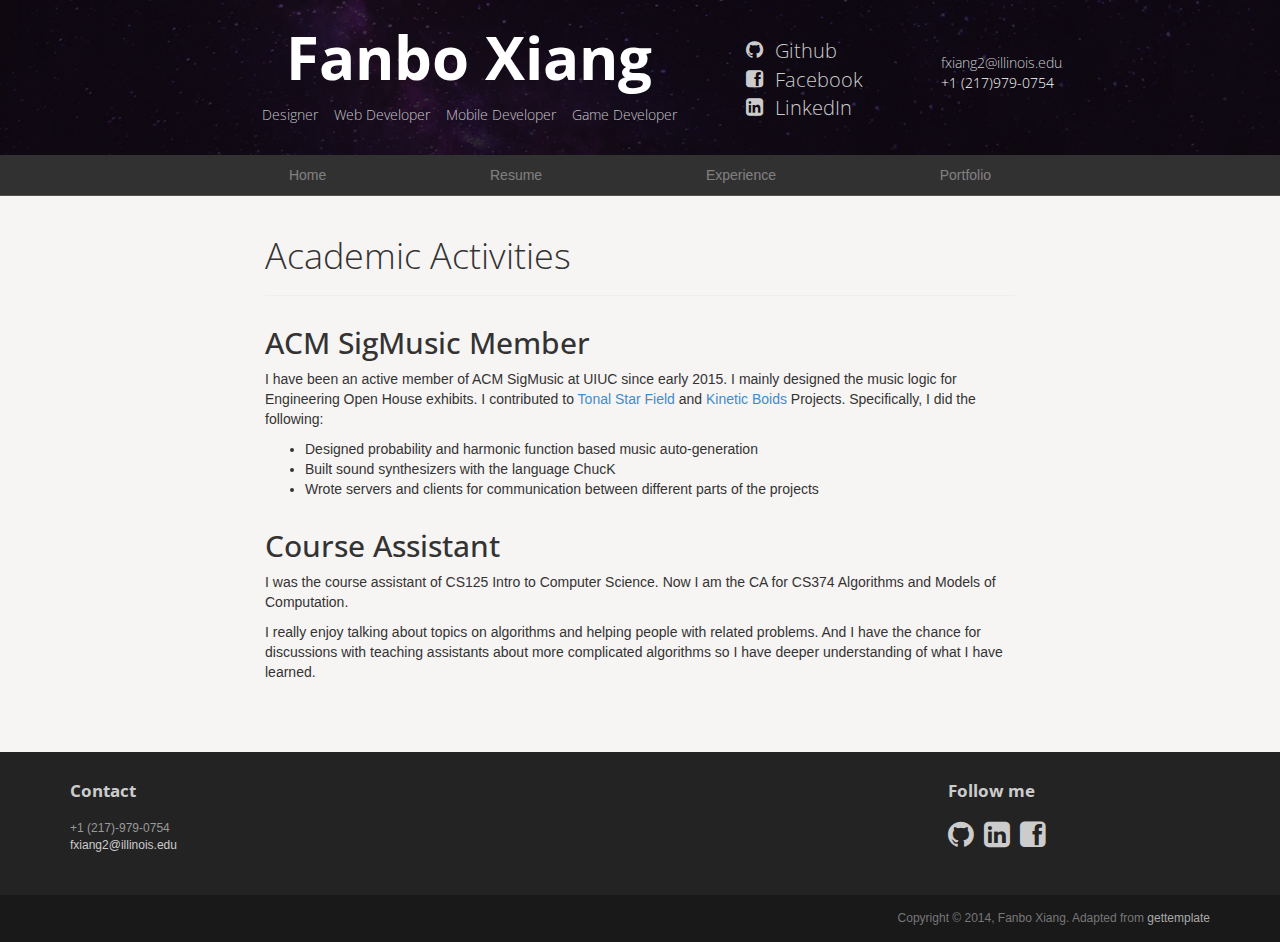
<file: activities.html>
<!DOCTYPE html>
<html lang="en">
<head>
	<meta charset="utf-8">
	<meta name="viewport"    content="width=device-width, initial-scale=1.0">
	<meta name="description" content="">
	<meta name="author"      content="Sergey Pozhilov (GetTemplate.com)">
	
	<title>Academic Activities</title>

	<link rel="shortcut icon" href="assets/images/gt_favicon.png">
	
	<link rel="stylesheet" media="screen" href="http://fonts.googleapis.com/css?family=Open+Sans:300,400,700">
	<link rel="stylesheet" href="assets/css/bootstrap.min.css">
	<link rel="stylesheet" href="assets/css/font-awesome.min.css">

	<!-- Custom styles for our template -->
	<link rel="stylesheet" href="assets/css/bootstrap-theme.css" media="screen" >
	<link rel="stylesheet" href="assets/css/main.css">

	<!-- HTML5 shim and Respond.js IE8 support of HTML5 elements and media queries -->
	<!--[if lt IE 9]>
	<script src="assets/js/html5shiv.js"></script>
	<script src="assets/js/respond.min.js"></script>
	<![endif]-->
</head>

<body class="home">
<!-- Header -->
<header id="head">
    <div class="container-fluid">
        <div class="row vertical-align">
            <div class="col-lg-1"></div>
            <div class="col-lg-6 name">
                <a href="index.html">
                    <h1 class="lead"><b>Fanbo Xiang</b></h1>
                    <p class="tagline">
                        Designer &nbsp;&nbsp; Web Developer &nbsp;&nbsp; Mobile Developer &nbsp;&nbsp; Game Developer
                    </p>
                </a>
            </div>
            <div class="col-lg-2">
                <ul class="fa-ul follow-me-icons">

                    <li><a class="icon" href="https://github.com/fbxiang"><i class="fa-li fa fa-github"></i>Github</a>
                    </li>
                    <li><a class="icon" href="https://www.facebook.com/profile.php?id=100004933159345">
                        <i class="fa-li fa fa-facebook-square"></i>Facebook
                    </a></li>
                    <li><a class="icon" href="https://www.linkedin.com/in/fanbo-xiang-260511112">
                        <i class="fa-li fa fa-linkedin-square"></i>LinkedIn
                    </a></li>
                </ul>
            </div>
            <div class="col-lg-3">
                <ul class="fa-ul">
                    <li><a href="mailto:fxiang2@illinois.edu">fxiang2@illinois.edu</a></li>
                    <li>+1 (217)979-0754</li>
                </ul>
            </div>
        </div>
    </div>
</header>

<div class="navbar-inverse headroom">
    <div class="container">
        <ul class="nav nav-justified">
            <li class="dropdown">
                <a href="index.html">Home</a>
            </li>
            <li class="dropdown">
                <a href="assets/resume.pdf" target="_blank">Resume</a>
            </li>
            <li class="dropdown">
                <a href="#" class="dropdown-toggle" data-toggle="dropdown">Experience</a>
                <ul class="dropdown-menu">
                    <li><a href="courses.html">Courses</a></li>
                    <li><a href="activities.html">Academic activities</a></li>
                    <li><a href="interests.html">Other activities</a></li>
                </ul>
            </li>
            <li class="dropdown">
                <a href="#" class="dropdown-toggle" data-toggle="dropdown">Portfolio</a>
                <ul class="dropdown-menu">
                    <li><a href="search_plus.html">Search Plus</a></li>
                    <li><a href="cumtd.html">CUMTD Bus Assistant</a></li>
                    <li><a href="physics_engine.html">Simple physics engine</a></li>
                    <li><a href="unity.html">Unity 3D Projects</a></li>
                    <li><a href="chord.html">Chord Analysis</a></li>
                </ul>
            </li>
        </ul>
    </div>
</div>

<!-- /Header -->


<!----------------------- start of content ------------------------------->
	<!-- container -->
	<div class="container">
		<div class="row">

			<!-- Sidebar -->
			<aside class="col-md-2">

			</aside>
			<!-- /Sidebar -->

			<!-- Article main content -->
			<article class="col-md-8 maincontent">
				<header class="page-header">
					<h1 class="page-title">Academic Activities</h1>
				</header>


				<h2>ACM SigMusic Member</h2>
                <p>I have been an active member of ACM SigMusic at UIUC since early 2015. I mainly designed the music
                    logic for Engineering Open House exhibits. I contributed to
                    <a href="http://sigmusic.github.io/tonal-starfield/#/">Tonal Star Field</a> and
                    <a href="https://github.com/SIGMusic/kinect-boids">Kinetic Boids</a> Projects. Specifically, I did the following:
                </p>
                <ul>
                    <li>Designed probability and harmonic function based music auto-generation</li>
                    <li>Built sound synthesizers with the language ChucK</li>
                    <li>Wrote servers and clients for communication between different parts of the projects</li>
                </ul>


                <h2>Course Assistant</h2>
                <p> I was the course assistant of CS125 Intro to Computer Science. Now I am the CA for CS374 Algorithms and Models of Computation.</p>
                <p>I really enjoy talking about topics on algorithms and helping people with related problems. And I have the chance for
                    discussions with teaching assistants about more complicated algorithms so I have deeper understanding of what I have learned.
                </p>

			</article>
			<!-- /Article -->

            <aside class="col-md-2">

			</aside>

		</div>
	</div>	<!-- /container -->


<!----------------------- end of content ------------------------------->

<footer id="footer" class="top-space">

    <div class="footer1">
        <div class="container">
            <div class="row">

                <div class="col-md-9 widget">
                    <h3 class="widget-title">Contact</h3>
                    <div class="widget-body">
                        <p>+1 (217)-979-0754<br>
                            <a href="mailto:fxiang2@illinois.edu">fxiang2@illinois.edu</a><br>
                        </p>
                    </div>
                </div>

                <div class="col-md-3 widget">
                    <h3 class="widget-title">Follow me</h3>
                    <div class="widget-body">
                        <p class="follow-me-icons">
                            <a href="https://github.com/fbxiang"><i class="fa fa-github fa-2"></i></a>
                            <a href="https://www.linkedin.com/in/fanbo-xiang-260511112"><i
                                    class="fa fa-linkedin-square fa-2"></i></a>
                            <a href="https://www.facebook.com/profile.php?id=100004933159345">
                                <i class="fa fa-facebook-square fa-2"></i></a>
                        </p>
                    </div>
                </div>
            </div> <!-- /row of widgets -->
        </div>
    </div>

    <div class="footer2">
        <div class="container">
            <div class="row">

                <div class="col-md-6 widget">
                </div>

                <div class="col-md-6 widget">
                    <div class="widget-body">
                        <p class="text-right">
                            Copyright &copy; 2014, Fanbo Xiang. Adapted from <a href="http://gettemplate.com/"
                                                                               rel="designer">gettemplate</a>
                        </p>
                    </div>
                </div>

            </div> <!-- /row of widgets -->
        </div>
    </div>

</footer>




	<!-- JavaScript libs are placed at the end of the document so the pages load faster -->
    <script src="assets/js/jquery-3.1.1.min.js"></script>
    <script src="assets/js/bootstrap.min.js"></script>
	<script src="assets/js/headroom.min.js"></script>
	<script src="assets/js/jQuery.headroom.min.js"></script>
	<script src="assets/js/template.js"></script>
</body>
</html>
</file>
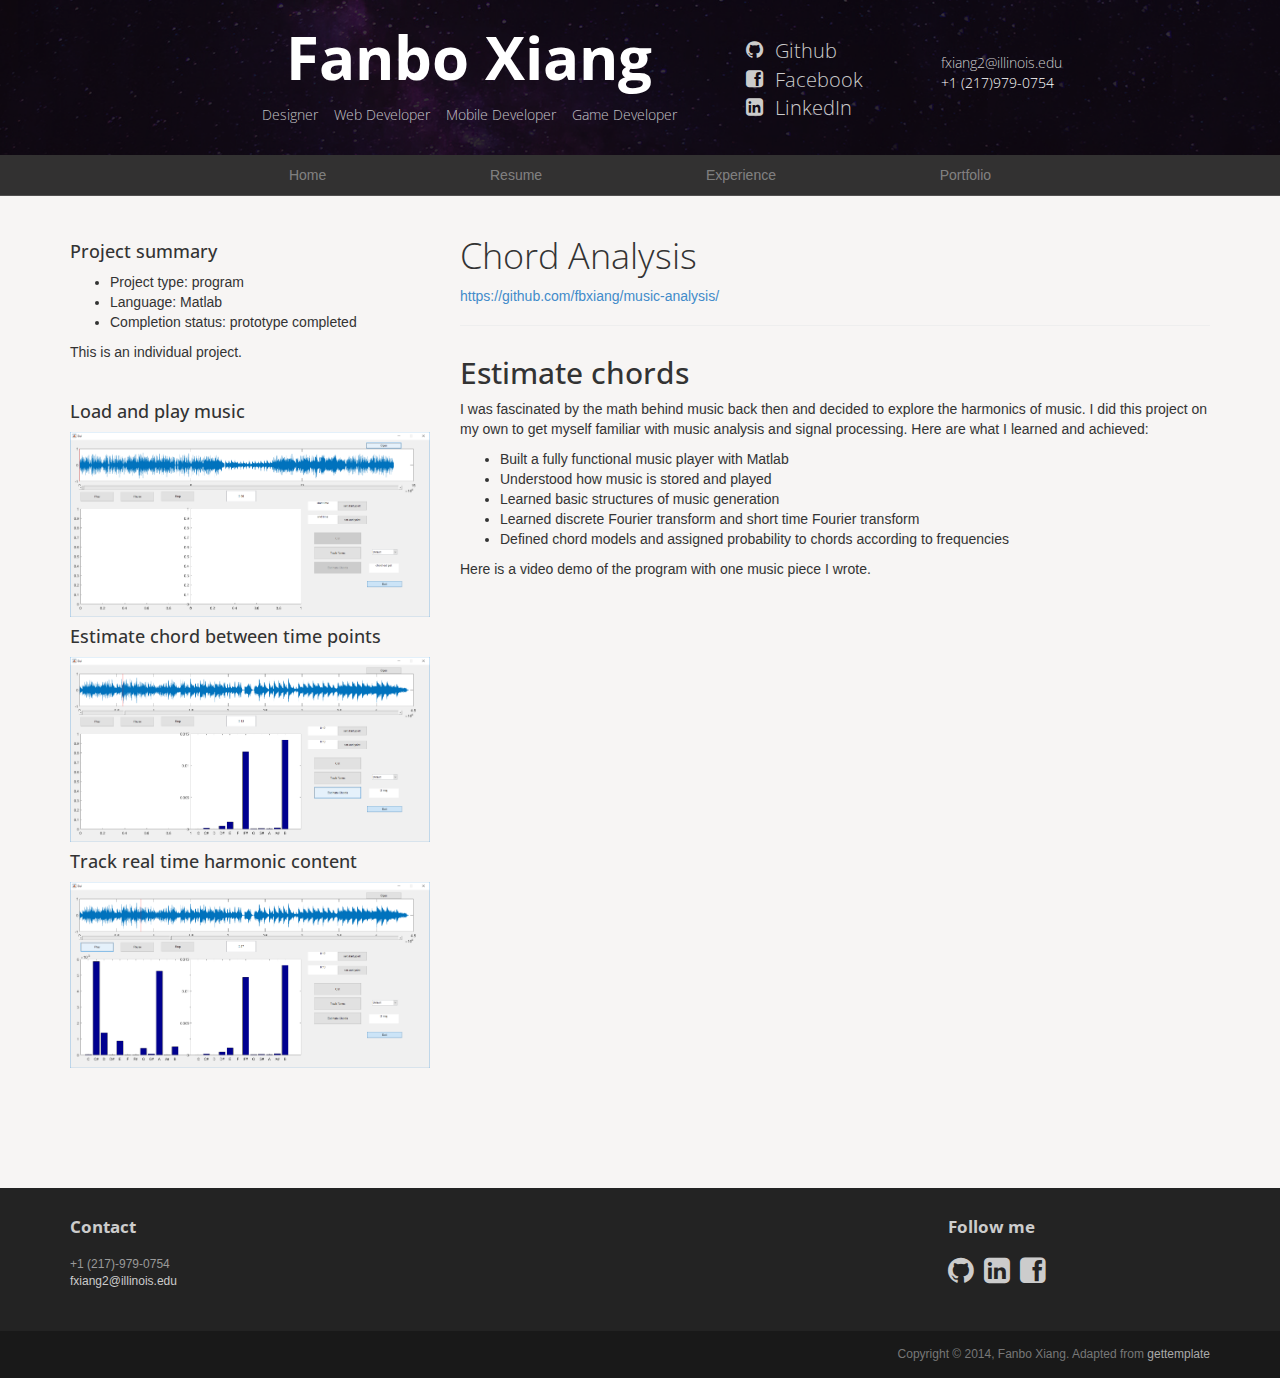
<file: chord.html>
<!DOCTYPE html>
<html lang="en">
<head>
	<meta charset="utf-8">
	<meta name="viewport"    content="width=device-width, initial-scale=1.0">
	<meta name="description" content="">
	<meta name="author"      content="Sergey Pozhilov (GetTemplate.com)">
	
	<title>Chord Analysis</title>

	<link rel="shortcut icon" href="assets/images/gt_favicon.png">
	
	<link rel="stylesheet" media="screen" href="http://fonts.googleapis.com/css?family=Open+Sans:300,400,700">
	<link rel="stylesheet" href="assets/css/bootstrap.min.css">
	<link rel="stylesheet" href="assets/css/font-awesome.min.css">

	<!-- Custom styles for our template -->
	<link rel="stylesheet" href="assets/css/bootstrap-theme.css" media="screen" >
	<link rel="stylesheet" href="assets/css/main.css">

	<!-- HTML5 shim and Respond.js IE8 support of HTML5 elements and media queries -->
	<!--[if lt IE 9]>
	<script src="assets/js/html5shiv.js"></script>
	<script src="assets/js/respond.min.js"></script>
	<![endif]-->
</head>

<body class="home">
<!-- Header -->
<header id="head">
    <div class="container-fluid">
        <div class="row vertical-align">
            <div class="col-lg-1"></div>
            <div class="col-lg-6 name">
                <a href="index.html">
                    <h1 class="lead"><b>Fanbo Xiang</b></h1>
                    <p class="tagline">
                        Designer &nbsp;&nbsp; Web Developer &nbsp;&nbsp; Mobile Developer &nbsp;&nbsp; Game Developer
                    </p>
                </a>
            </div>
            <div class="col-lg-2">
                <ul class="fa-ul follow-me-icons">

                    <li><a class="icon" href="https://github.com/fbxiang"><i class="fa-li fa fa-github"></i>Github</a>
                    </li>
                    <li><a class="icon" href="https://www.facebook.com/profile.php?id=100004933159345">
                        <i class="fa-li fa fa-facebook-square"></i>Facebook
                    </a></li>
                    <li><a class="icon" href="https://www.linkedin.com/in/fanbo-xiang-260511112">
                        <i class="fa-li fa fa-linkedin-square"></i>LinkedIn
                    </a></li>
                </ul>
            </div>
            <div class="col-lg-3">
                <ul class="fa-ul">
                    <li><a href="mailto:fxiang2@illinois.edu">fxiang2@illinois.edu</a></li>
                    <li>+1 (217)979-0754</li>
                </ul>
            </div>
        </div>
    </div>
</header>

<!-- /Header -->


<div class="navbar-inverse headroom">     <div class="container">         <ul class="nav nav-justified">             <li class="dropdown">                 <a href="index.html">Home</a>             </li>             <li class="dropdown">                 <a href="assets/resume.pdf" target="_blank">Resume</a>             </li>             <li class="dropdown">                 <a href="#" class="dropdown-toggle" data-toggle="dropdown">Experience</a>                 <ul class="dropdown-menu">                     <li><a href="courses.html">Courses</a></li>                     <li><a href="activities.html">Academic activities</a></li>                     <li><a href="interests.html">Other activities</a></li>                 </ul>             </li>             <li class="dropdown">                 <a href="#" class="dropdown-toggle" data-toggle="dropdown">Portfolio</a>                 <ul class="dropdown-menu">                     <li><a href="search_plus.html">Search Plus</a></li>                     <li><a href="cumtd.html">CUMTD Bus Assistant</a></li>                     <li><a href="physics_engine.html">Simple physics engine</a></li>                     <li><a href="unity.html">Unity 3D Projects</a></li>                     <li><a href="chord.html">Chord Analysis</a></li>                 </ul>             </li>         </ul>     </div> </div>

<!----------------------- start of content ------------------------------->
	<!-- container -->
	<div class="container">
		<div class="row">
			
			<!-- Sidebar -->
			<aside class="col-md-4 sidebar sidebar-left">

				<div class="row widget">
					<div class="col-xs-12">
						<h4>Project summary</h4>
						<ul>
							<li>Project type: program</li>
							<li>Language: Matlab</li>
							<li>Completion status: prototype completed</li>
						</ul>
                        <p>This is an individual project.</p>
					</div>
				</div>
				<div class="row widget">
					<div class="col-xs-12">
						<h4>Load and play music</h4>
                        <p><a href="assets/images/chord_1.png" target="_blank"><img src="assets/images/chord_1.png" alt=""></a></p>
                        <h4>Estimate chord between time points</h4>
                        <p><a href="assets/images/chord_2.png" target="_blank"><img src="assets/images/chord_2.png"></a></p>
                        <h4>Track real time harmonic content</h4>
                        <p><a href="assets/images/chord_3.png" target="_blank"><img src="assets/images/chord_3.png"></a></p>
					</div>
				</div>

			</aside>
			<!-- /Sidebar -->

			<!-- Article main content -->
			<article class="col-md-8 maincontent">
				<header class="page-header">
					<h1 class="page-title">Chord Analysis</h1>
					<p><a href="https://github.com/fbxiang/music-analysis/">https://github.com/fbxiang/music-analysis/</a></p>
				</header>


				<h2>Estimate chords</h2>
				<p>I was fascinated by the math behind music back then and decided to explore the harmonics of music.
                    I did this project on my own to get myself familiar with music analysis and signal processing.
                    Here are what I learned and achieved:
                </p>
				<ul>
                    <li>Built a fully functional music player with Matlab</li>
                    <li>Understood how music is stored and played</li>
					<li>Learned basic structures of music generation</li>
                    <li>Learned discrete Fourier transform and short time Fourier transform</li>
                    <li>Defined chord models and assigned probability to chords according to frequencies</li>
				</ul>

                <p>Here is a video demo of the program with one music piece I wrote.</p>

                <object width="100%" height="400" data="https://www.youtube.com/embed/JegukFAbSMQ"></object>

            </article>
			<!-- /Article -->

		</div>
	</div>	<!-- /container -->


<!----------------------- end of content ------------------------------->

<footer id="footer" class="top-space">

    <div class="footer1">
        <div class="container">
            <div class="row">

                <div class="col-md-9 widget">
                    <h3 class="widget-title">Contact</h3>
                    <div class="widget-body">
                        <p>+1 (217)-979-0754<br>
                            <a href="mailto:fxiang2@illinois.edu">fxiang2@illinois.edu</a><br>
                        </p>
                    </div>
                </div>

                <div class="col-md-3 widget">
                    <h3 class="widget-title">Follow me</h3>
                    <div class="widget-body">
                        <p class="follow-me-icons">
                            <a href="https://github.com/fbxiang"><i class="fa fa-github fa-2"></i></a>
                            <a href="https://www.linkedin.com/in/fanbo-xiang-260511112"><i
                                    class="fa fa-linkedin-square fa-2"></i></a>
                            <a href="https://www.facebook.com/profile.php?id=100004933159345">
                                <i class="fa fa-facebook-square fa-2"></i></a>
                        </p>
                    </div>
                </div>
            </div> <!-- /row of widgets -->
        </div>
    </div>

    <div class="footer2">
        <div class="container">
            <div class="row">

                <div class="col-md-6 widget">
                </div>

                <div class="col-md-6 widget">
                    <div class="widget-body">
                        <p class="text-right">
                            Copyright &copy; 2014, Fanbo Xiang. Adapted from <a href="http://gettemplate.com/"
                                                                               rel="designer">gettemplate</a>
                        </p>
                    </div>
                </div>

            </div> <!-- /row of widgets -->
        </div>
    </div>

</footer>




	<!-- JavaScript libs are placed at the end of the document so the pages load faster -->
	<script src="assets/js/jquery-3.1.1.min.js"></script>
    <script src="assets/js/bootstrap.min.js"></script>
	<script src="assets/js/headroom.min.js"></script>
	<script src="assets/js/jQuery.headroom.min.js"></script>
	<script src="assets/js/template.js"></script>
</body>
</html>
</file>
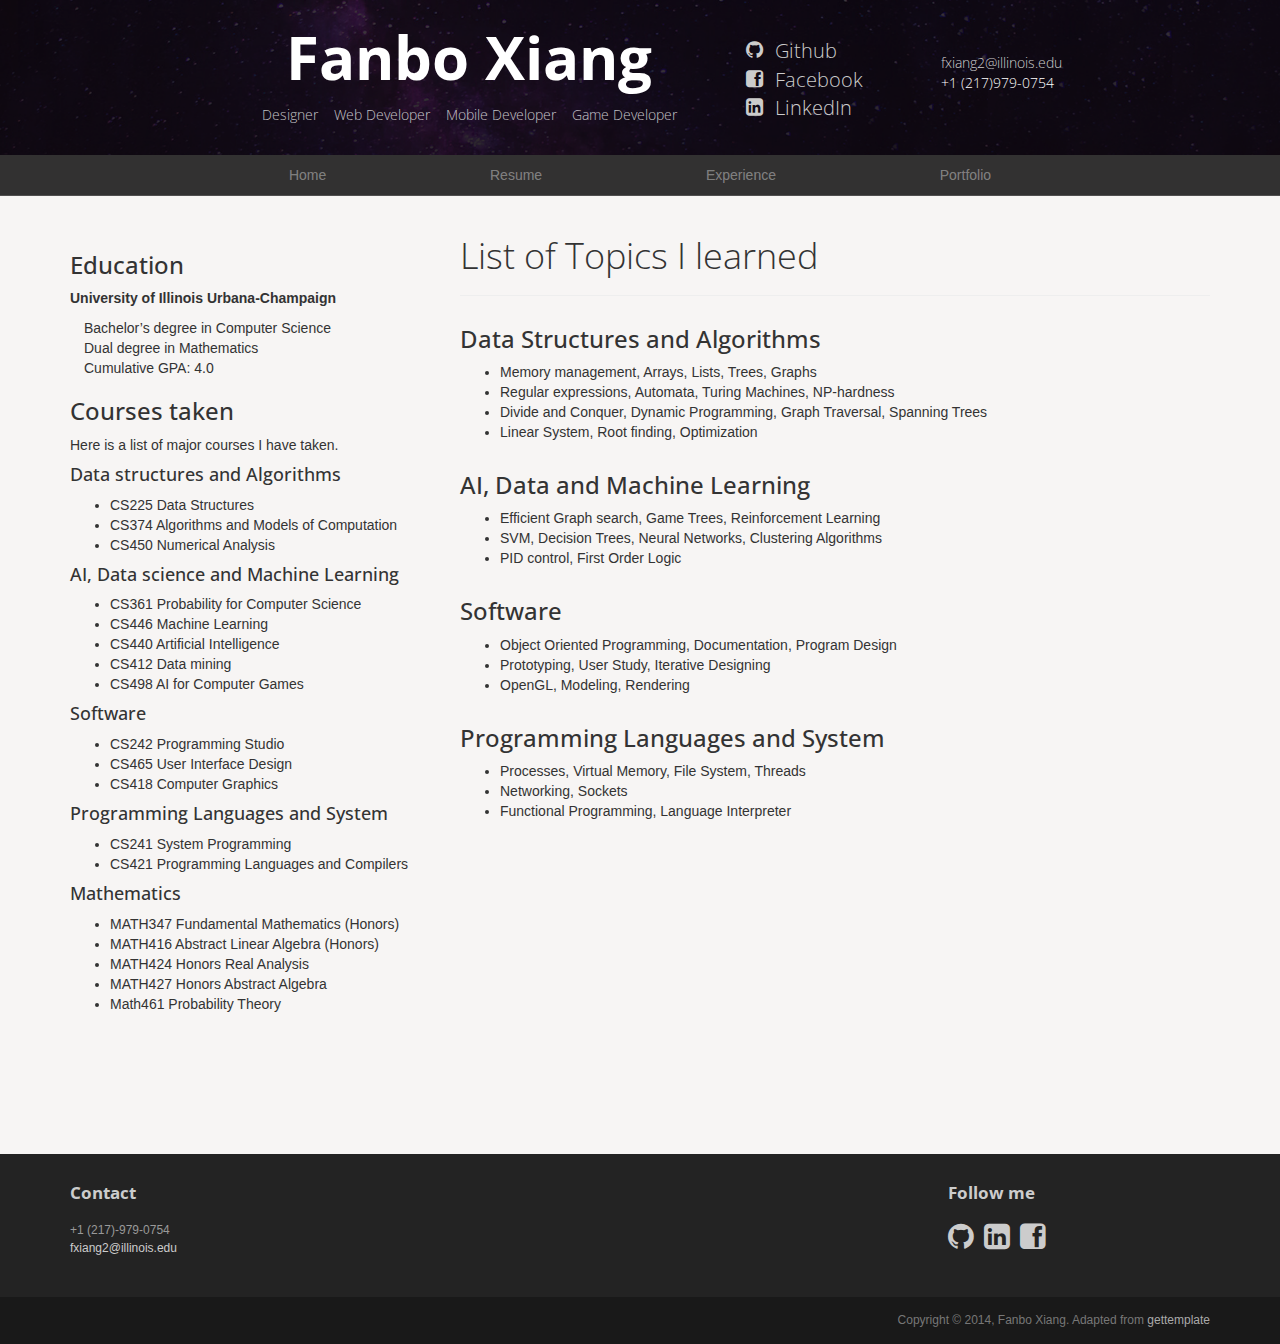
<file: courses.html>
<!DOCTYPE html>
<html lang="en">
<head>
	<meta charset="utf-8">
	<meta name="viewport"    content="width=device-width, initial-scale=1.0">
	<meta name="description" content="">
	<meta name="author"      content="Sergey Pozhilov (GetTemplate.com)">
	
	<title>Courses</title>

	<link rel="shortcut icon" href="assets/images/gt_favicon.png">
	
	<link rel="stylesheet" media="screen" href="http://fonts.googleapis.com/css?family=Open+Sans:300,400,700">
	<link rel="stylesheet" href="assets/css/bootstrap.min.css">
	<link rel="stylesheet" href="assets/css/font-awesome.min.css">

	<!-- Custom styles for our template -->
	<link rel="stylesheet" href="assets/css/bootstrap-theme.css" media="screen" >
	<link rel="stylesheet" href="assets/css/main.css">

	<!-- HTML5 shim and Respond.js IE8 support of HTML5 elements and media queries -->
	<!--[if lt IE 9]>
	<script src="assets/js/html5shiv.js"></script>
	<script src="assets/js/respond.min.js"></script>
	<![endif]-->
</head>

<body class="home">
<!-- Header -->
<header id="head">
    <div class="container-fluid">
        <div class="row vertical-align">
            <div class="col-lg-1"></div>
            <div class="col-lg-6 name">
                <a href="index.html">
                    <h1 class="lead"><b>Fanbo Xiang</b></h1>
                    <p class="tagline">
                        Designer &nbsp;&nbsp; Web Developer &nbsp;&nbsp; Mobile Developer &nbsp;&nbsp; Game Developer
                    </p>
                </a>
            </div>
            <div class="col-lg-2">
                <ul class="fa-ul follow-me-icons">

                    <li><a class="icon" href="https://github.com/fbxiang"><i class="fa-li fa fa-github"></i>Github</a>
                    </li>
                    <li><a class="icon" href="https://www.facebook.com/profile.php?id=100004933159345">
                        <i class="fa-li fa fa-facebook-square"></i>Facebook
                    </a></li>
                    <li><a class="icon" href="https://www.linkedin.com/in/fanbo-xiang-260511112">
                        <i class="fa-li fa fa-linkedin-square"></i>LinkedIn
                    </a></li>
                </ul>
            </div>
            <div class="col-lg-3">
                <ul class="fa-ul">
                    <li><a href="mailto:fxiang2@illinois.edu">fxiang2@illinois.edu</a></li>
                    <li>+1 (217)979-0754</li>
                </ul>
            </div>
        </div>
    </div>
</header>

<div class="navbar-inverse headroom">     <div class="container">         <ul class="nav nav-justified">             <li class="dropdown">                 <a href="index.html">Home</a>             </li>             <li class="dropdown">                 <a href="assets/resume.pdf" target="_blank">Resume</a>             </li>             <li class="dropdown">                 <a href="#" class="dropdown-toggle" data-toggle="dropdown">Experience</a>                 <ul class="dropdown-menu">                     <li><a href="courses.html">Courses</a></li>                     <li><a href="activities.html">Academic activities</a></li>                     <li><a href="interests.html">Other activities</a></li>                 </ul>             </li>             <li class="dropdown">                 <a href="#" class="dropdown-toggle" data-toggle="dropdown">Portfolio</a>                 <ul class="dropdown-menu">                     <li><a href="search_plus.html">Search Plus</a></li>                     <li><a href="cumtd.html">CUMTD Bus Assistant</a></li>                     <li><a href="physics_engine.html">Simple physics engine</a></li>                     <li><a href="unity.html">Unity 3D Projects</a></li>                     <li><a href="chord.html">Chord Analysis</a></li>                 </ul>             </li>         </ul>     </div> </div>

<!-- /Header -->


<!----------------------- start of content ------------------------------->
	<!-- container -->
	<div class="container">
		<div class="row">
			
			<!-- Sidebar -->
			<aside class="col-md-4 sidebar sidebar-left">

				<div class="row widget">
					<div class="col-xs-12">
                        <h3>Education</h3>
                        <p><b>University of Illinois Urbana-Champaign</b></p>
                        <div style="margin-left: 1em">
                            <p>
                                Bachelor’s degree in Computer Science<br>
                                Dual degree in Mathematics<br>
                                Cumulative GPA: 4.0
                            </p>
                        </div>

						<h3>Courses taken</h3>
                        <p>Here is a list of major courses I have taken.</p>
                        <h4>Data structures and Algorithms</h4>
						<ul>
                            <li>CS225 Data Structures</li>
                            <li>CS374 Algorithms and Models of Computation</li>
                            <li>CS450 Numerical Analysis</li>
						</ul>

                        <h4>AI, Data science and Machine Learning</h4>
                        <ul>
                            <li>CS361 Probability for Computer Science</li>
                            <li>CS446 Machine Learning</li>
                            <li>CS440 Artificial Intelligence</li>
                            <li>CS412 Data mining</li>
                            <li>CS498 AI for Computer Games</li>
                        </ul>

                        <h4>Software</h4>
                        <ul>
                            <li>CS242 Programming Studio</li>
                            <li>CS465 User Interface Design</li>
                            <li>CS418 Computer Graphics</li>
                        </ul>
                        <h4>Programming Languages and System</h4>
                        <ul>
                            <li>CS241 System Programming</li>
                            <li>CS421 Programming Languages and Compilers</li>
                        </ul>
                        <h4>Mathematics</h4>
                        <ul>
                            <li>MATH347 Fundamental Mathematics (Honors)</li>
                            <li>MATH416 Abstract Linear Algebra (Honors)</li>
                            <li>MATH424 Honors Real Analysis</li>
                            <li>MATH427 Honors Abstract Algebra</li>
                            <li>Math461 Probability Theory</li>
                        </ul>

					</div>
				</div>
				<div class="row widget">
				</div>

			</aside>
			<!-- /Sidebar -->

			<!-- Article main content -->
			<article class="col-md-8 maincontent">
				<header class="page-header">
					<h1 class="page-title">List of Topics I learned</h1>
				</header>

				<h3>Data Structures and Algorithms</h3>
                <ul>
                    <li>Memory management, Arrays, Lists, Trees, Graphs</li>
                    <li>Regular expressions, Automata, Turing Machines, NP-hardness</li>
                    <li>Divide and Conquer, Dynamic Programming, Graph Traversal, Spanning Trees</li>
                    <li>Linear System, Root finding, Optimization</li>
                </ul>

                <h3>AI, Data and Machine Learning</h3>
                <ul>
                    <li>Efficient Graph search, Game Trees, Reinforcement Learning</li>
                    <li>SVM, Decision Trees, Neural Networks, Clustering Algorithms</li>
                    <li>PID control, First Order Logic</li>
                </ul>

                <h3>Software</h3>
                <ul>
                    <li>Object Oriented Programming, Documentation, Program Design</li>
                    <li>Prototyping, User Study, Iterative Designing</li>
                    <li>OpenGL, Modeling, Rendering</li>
                </ul>

                <h3>Programming Languages and System</h3>
                <ul>
                    <li>Processes, Virtual Memory, File System, Threads</li>
                    <li>Networking, Sockets</li>
                    <li>Functional Programming, Language Interpreter</li>
                </ul>

			</article>
			<!-- /Article -->

		</div>
	</div>	<!-- /container -->


<!----------------------- end of content ------------------------------->

<footer id="footer" class="top-space">

    <div class="footer1">
        <div class="container">
            <div class="row">

                <div class="col-md-9 widget">
                    <h3 class="widget-title">Contact</h3>
                    <div class="widget-body">
                        <p>+1 (217)-979-0754<br>
                            <a href="mailto:fxiang2@illinois.edu">fxiang2@illinois.edu</a><br>
                        </p>
                    </div>
                </div>

                <div class="col-md-3 widget">
                    <h3 class="widget-title">Follow me</h3>
                    <div class="widget-body">
                        <p class="follow-me-icons">
                            <a href="https://github.com/fbxiang"><i class="fa fa-github fa-2"></i></a>
                            <a href="https://www.linkedin.com/in/fanbo-xiang-260511112"><i
                                    class="fa fa-linkedin-square fa-2"></i></a>
                            <a href="https://www.facebook.com/profile.php?id=100004933159345">
                                <i class="fa fa-facebook-square fa-2"></i></a>
                        </p>
                    </div>
                </div>
            </div> <!-- /row of widgets -->
        </div>
    </div>

    <div class="footer2">
        <div class="container">
            <div class="row">

                <div class="col-md-6 widget">
                </div>

                <div class="col-md-6 widget">
                    <div class="widget-body">
                        <p class="text-right">
                            Copyright &copy; 2014, Fanbo Xiang. Adapted from <a href="http://gettemplate.com/"
                                                                               rel="designer">gettemplate</a>
                        </p>
                    </div>
                </div>

            </div> <!-- /row of widgets -->
        </div>
    </div>

</footer>




	<!-- JavaScript libs are placed at the end of the document so the pages load faster -->
	<script src="assets/js/jquery-3.1.1.min.js"></script>
    <script src="assets/js/bootstrap.min.js"></script>
	<script src="assets/js/headroom.min.js"></script>
	<script src="assets/js/jQuery.headroom.min.js"></script>
	<script src="assets/js/template.js"></script>
</body>
</html>
</file>
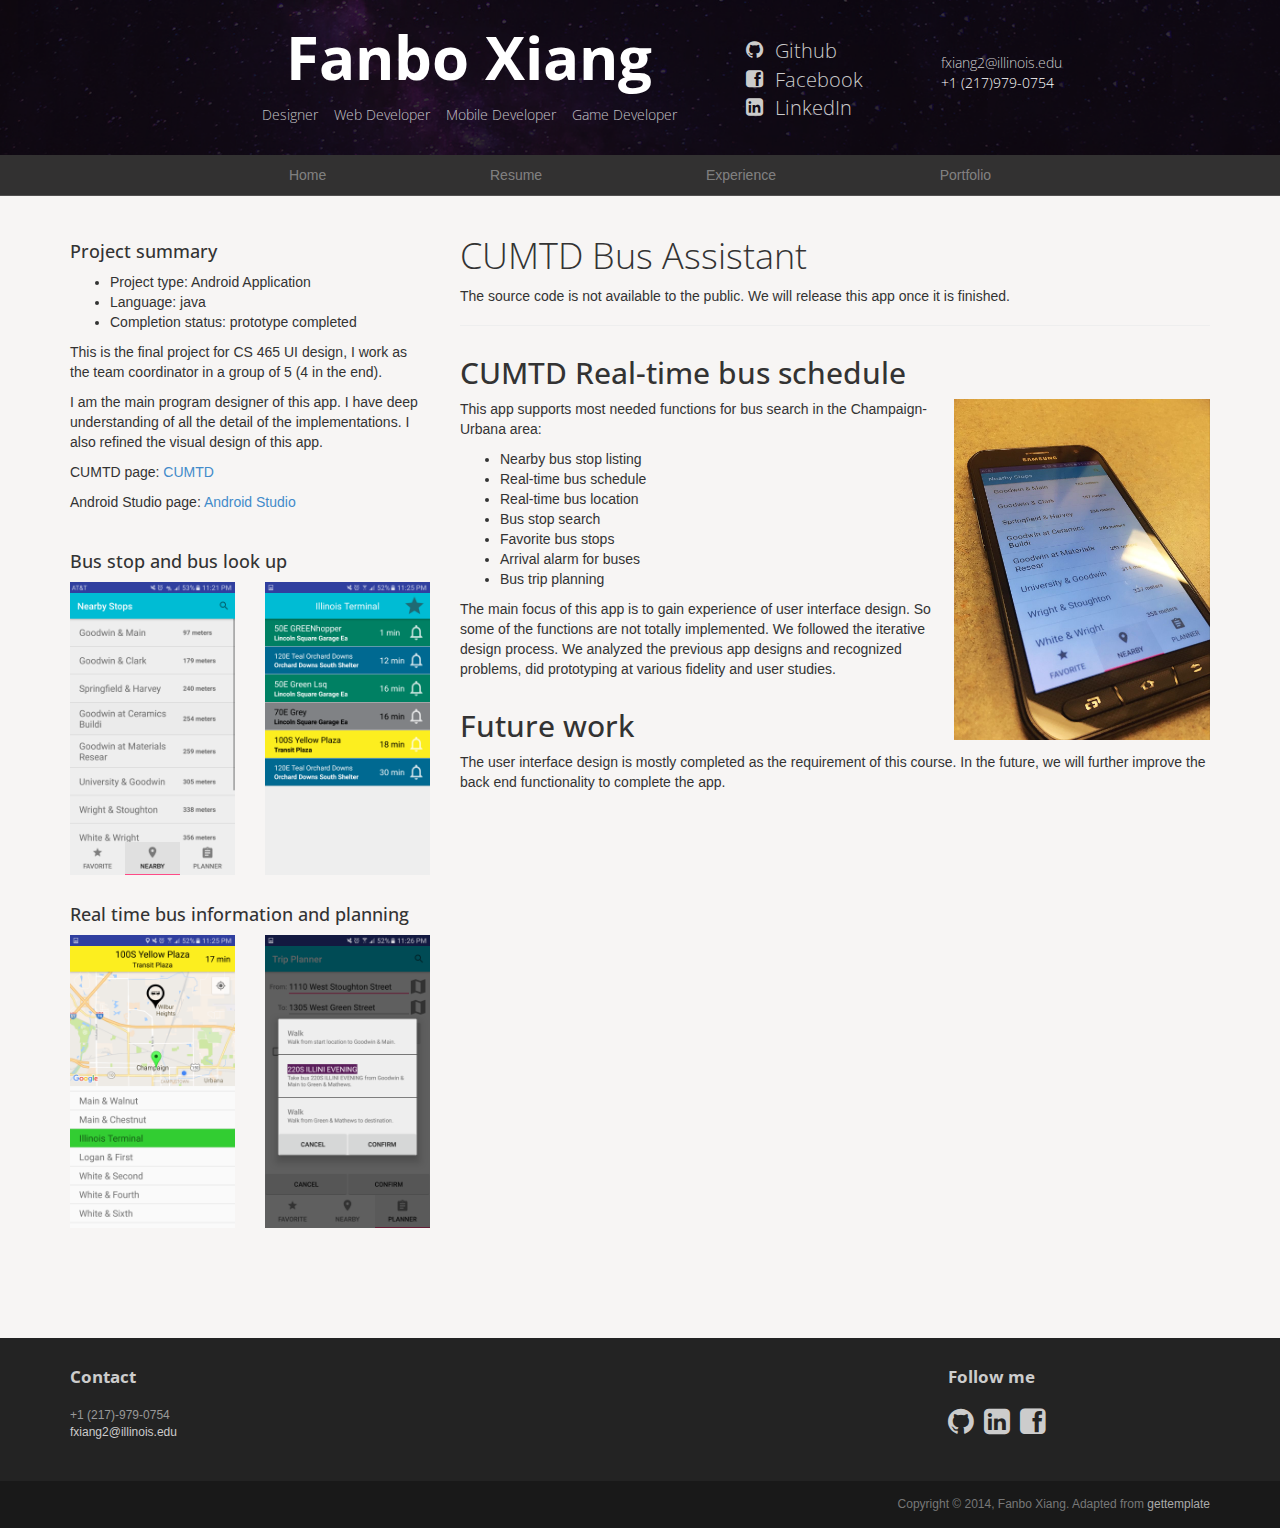
<file: cumtd.html>
<!DOCTYPE html>
<html lang="en">
<head>
	<meta charset="utf-8">
	<meta name="viewport"    content="width=device-width, initial-scale=1.0">
	<meta name="description" content="">
	<meta name="author"      content="Sergey Pozhilov (GetTemplate.com)">
	
	<title>CUMTD Assistant</title>

	<link rel="shortcut icon" href="assets/images/gt_favicon.png">
	
	<link rel="stylesheet" media="screen" href="http://fonts.googleapis.com/css?family=Open+Sans:300,400,700">
	<link rel="stylesheet" href="assets/css/bootstrap.min.css">
	<link rel="stylesheet" href="assets/css/font-awesome.min.css">

	<!-- Custom styles for our template -->
	<link rel="stylesheet" href="assets/css/bootstrap-theme.css" media="screen" >
	<link rel="stylesheet" href="assets/css/main.css">

	<!-- HTML5 shim and Respond.js IE8 support of HTML5 elements and media queries -->
	<!--[if lt IE 9]>
	<script src="assets/js/html5shiv.js"></script>
	<script src="assets/js/respond.min.js"></script>
	<![endif]-->
</head>

<body class="home">
<!-- Header -->
<header id="head">
    <div class="container-fluid">
        <div class="row vertical-align">
            <div class="col-lg-1"></div>
            <div class="col-lg-6 name">
                <a href="index.html">
                    <h1 class="lead"><b>Fanbo Xiang</b></h1>
                    <p class="tagline">
                        Designer &nbsp;&nbsp; Web Developer &nbsp;&nbsp; Mobile Developer &nbsp;&nbsp; Game Developer
                    </p>
                </a>
            </div>
            <div class="col-lg-2">
                <ul class="fa-ul follow-me-icons">

                    <li><a class="icon" href="https://github.com/fbxiang"><i class="fa-li fa fa-github"></i>Github</a>
                    </li>
                    <li><a class="icon" href="https://www.facebook.com/profile.php?id=100004933159345">
                        <i class="fa-li fa fa-facebook-square"></i>Facebook
                    </a></li>
                    <li><a class="icon" href="https://www.linkedin.com/in/fanbo-xiang-260511112">
                        <i class="fa-li fa fa-linkedin-square"></i>LinkedIn
                    </a></li>
                </ul>
            </div>
            <div class="col-lg-3">
                <ul class="fa-ul">
                    <li><a href="mailto:fxiang2@illinois.edu">fxiang2@illinois.edu</a></li>
                    <li>+1 (217)979-0754</li>
                </ul>
            </div>
        </div>
    </div>
</header>

<!--<a class="btn btn-default btn-lg" role="button" href="https://github.com/fbxiang">Github</a>-->
                <!--<a class="btn btn-default btn-lg" role="button" href="assets/resume.pdf">Resume</a>-->
                <!--<a class="btn btn-default btn-lg" role="button" href="https://www.linkedin.com/in/fanbo-xiang-260511112">LinkedIn</a>-->
                <!--<a class="btn btn-default btn-lg" role="button" href="https://www.facebook.com/profile.php?id=100004933159345">Facebook</a>-->


<div class="navbar-inverse headroom">     <div class="container">         <ul class="nav nav-justified">             <li class="dropdown">                 <a href="index.html">Home</a>             </li>             <li class="dropdown">                 <a href="assets/resume.pdf" target="_blank">Resume</a>             </li>             <li class="dropdown">                 <a href="#" class="dropdown-toggle" data-toggle="dropdown">Experience</a>                 <ul class="dropdown-menu">                     <li><a href="courses.html">Courses</a></li>                     <li><a href="activities.html">Academic activities</a></li>                     <li><a href="interests.html">Other activities</a></li>                 </ul>             </li>             <li class="dropdown">                 <a href="#" class="dropdown-toggle" data-toggle="dropdown">Portfolio</a>                 <ul class="dropdown-menu">                     <li><a href="search_plus.html">Search Plus</a></li>                     <li><a href="cumtd.html">CUMTD Bus Assistant</a></li>                     <li><a href="physics_engine.html">Simple physics engine</a></li>                     <li><a href="unity.html">Unity 3D Projects</a></li>                     <li><a href="chord.html">Chord Analysis</a></li>                 </ul>             </li>         </ul>     </div> </div>

<!-- /Header -->


<!----------------------- start of content ------------------------------->
	<!-- container -->
	<div class="container">
		<div class="row">
			
			<!-- Sidebar -->
			<aside class="col-md-4 sidebar sidebar-left">

				<div class="row widget">
					<div class="col-xs-12">
						<h4>Project summary</h4>
						<ul>
							<li>Project type: Android Application</li>
							<li>Language: java</li>
							<li>Completion status: prototype completed</li>
						</ul>
                        <p>This is the final project for CS 465 UI design, I work as the team coordinator in a group of 5 (4 in the end).</p>
                        <p>I am the main program designer of this app. I have deep understanding of all the detail of the implementations.
                            I also refined the visual design of this app.
                        </p>
                        <p>CUMTD page: <a href="https://www.cumtd.com/">CUMTD</a></p>
                        <p>Android Studio page: <a href="https://developer.android.com/studio/index.html">Android Studio</a></p>

					</div>
				</div>
				<div class="row widget">
					<div class="col-xs-12">
						<h4>Bus stop and bus look up</h4>
                        <div class="row">
						    <img class="col-md-6" src="assets/images/cumtd_2.png" alt="">
                            <img class="col-md-6" src="assets/images/cumtd_3.png" alt="">
                        </div>
					</div>
				</div>
				<div class="row widget">
					<div class="col-xs-12">
						<h4>Real time bus information and planning</h4>
                        <div class="row">
						    <img class="col-md-6" src="assets/images/cumtd_4.png" alt="">
                            <img class="col-md-6" src="assets/images/cumtd_5.png" alt="">
                        </div>
					</div>
				</div>

			</aside>
			<!-- /Sidebar -->

			<!-- Article main content -->
			<article class="col-md-8 maincontent">
				<header class="page-header">
					<h1 class="page-title">CUMTD Bus Assistant</h1>
                    <p>The source code is not available to the public. We will release this app once it is finished.</p>
				</header>


				<h2>CUMTD Real-time bus schedule</h2>
                <img src="assets/images/cumtd_1.png" width="256" align="right">
				<p>This app supports most needed functions for bus search in the Champaign-Urbana area:</p>
				<ul>
					<li>Nearby bus stop listing</li>
					<li>Real-time bus schedule</li>
                    <li>Real-time bus location</li>
                    <li>Bus stop search</li>
                    <li>Favorite bus stops</li>
                    <li>Arrival alarm for buses</li>
                    <li>Bus trip planning</li>
				</ul>

                <p>The main focus of this app is to gain experience of user interface design. So some of the functions are not totally implemented.
                    We followed the iterative design process. We analyzed the previous app designs and recognized problems,
                    did prototyping at various fidelity and user studies.
                </p>

                <h2>Future work</h2>
                <p>The user interface design is mostly completed as the requirement of this course.
                    In the future, we will further improve the back end functionality to complete the app.</p>
			</article>
			<!-- /Article -->

		</div>
	</div>	<!-- /container -->


<!----------------------- end of content ------------------------------->

<footer id="footer" class="top-space">

    <div class="footer1">
        <div class="container">
            <div class="row">

                <div class="col-md-9 widget">
                    <h3 class="widget-title">Contact</h3>
                    <div class="widget-body">
                        <p>+1 (217)-979-0754<br>
                            <a href="mailto:fxiang2@illinois.edu">fxiang2@illinois.edu</a><br>
                        </p>
                    </div>
                </div>

                <div class="col-md-3 widget">
                    <h3 class="widget-title">Follow me</h3>
                    <div class="widget-body">
                        <p class="follow-me-icons">
                            <a href="https://github.com/fbxiang"><i class="fa fa-github fa-2"></i></a>
                            <a href="https://www.linkedin.com/in/fanbo-xiang-260511112"><i
                                    class="fa fa-linkedin-square fa-2"></i></a>
                            <a href="https://www.facebook.com/profile.php?id=100004933159345">
                                <i class="fa fa-facebook-square fa-2"></i></a>
                        </p>
                    </div>
                </div>
            </div> <!-- /row of widgets -->
        </div>
    </div>

    <div class="footer2">
        <div class="container">
            <div class="row">

                <div class="col-md-6 widget">
                </div>

                <div class="col-md-6 widget">
                    <div class="widget-body">
                        <p class="text-right">
                            Copyright &copy; 2014, Fanbo Xiang. Adapted from <a href="http://gettemplate.com/"
                                                                               rel="designer">gettemplate</a>
                        </p>
                    </div>
                </div>

            </div> <!-- /row of widgets -->
        </div>
    </div>

</footer>




	<!-- JavaScript libs are placed at the end of the document so the pages load faster -->
	<script src="assets/js/jquery-3.1.1.min.js"></script>
    <script src="assets/js/bootstrap.min.js"></script>
	<script src="assets/js/headroom.min.js"></script>
	<script src="assets/js/jQuery.headroom.min.js"></script>
	<script src="assets/js/template.js"></script>
</body>
</html>
</file>
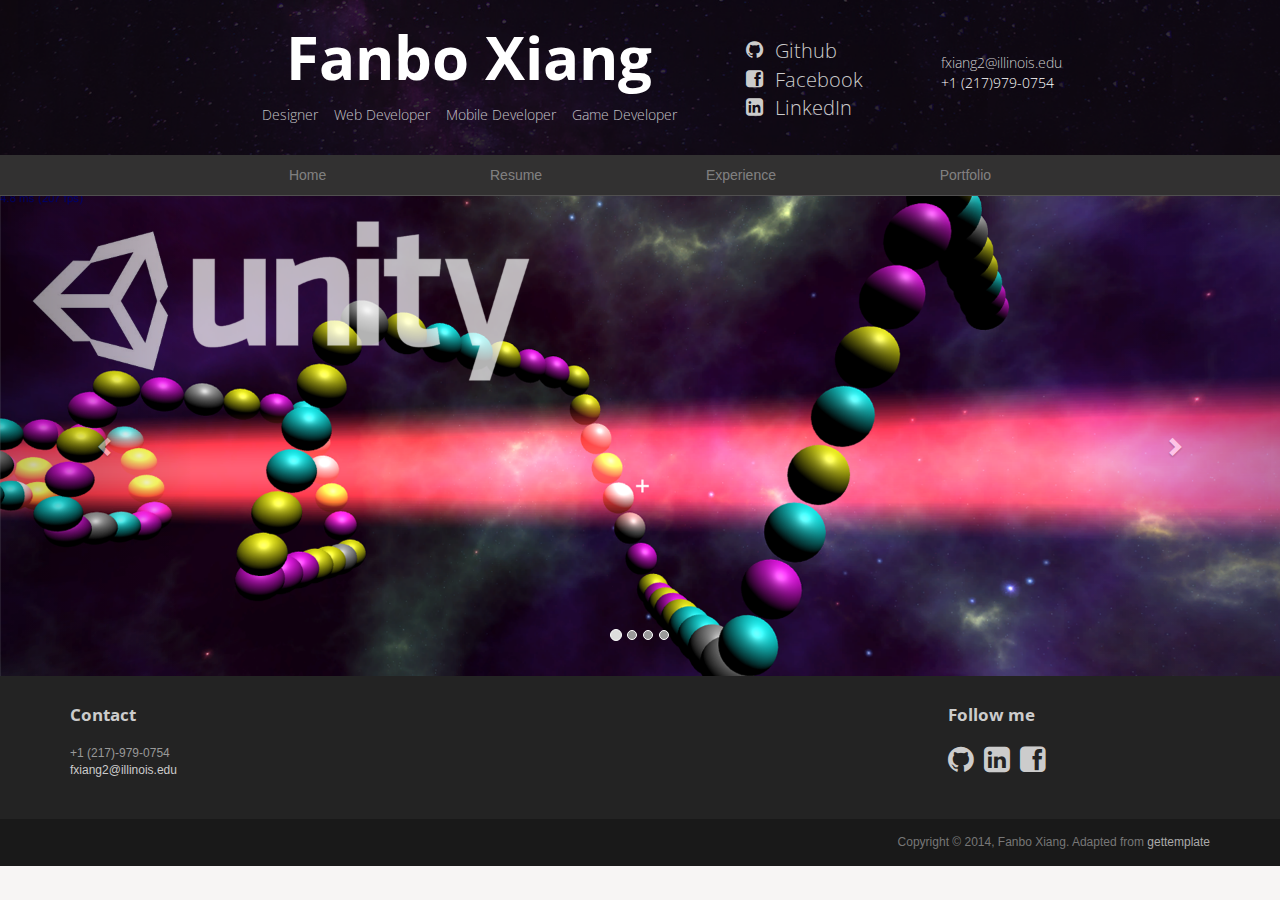
<file: index.bak.html>
<!DOCTYPE html>
<html lang="en">
<head>
    <meta charset="utf-8">
    <meta name="viewport" content="width=device-width, initial-scale=1.0">
    <meta name="description" content="">
    <meta name="author" content="Sergey Pozhilov (GetTemplate.com)">

    <title>Fanbo Xiang - Website</title>

    <link rel="shortcut icon" href="assets/images/gt_favicon.png">

    <link rel="stylesheet" media="screen" href="http://fonts.googleapis.com/css?family=Open+Sans:300,400,700">
    <link rel="stylesheet" href="assets/css/bootstrap.min.css">
    <link rel="stylesheet" href="assets/css/font-awesome.min.css">

    <!-- Custom styles for our template -->
    <link rel="stylesheet" href="assets/css/bootstrap-theme.css" media="screen">
    <link rel="stylesheet" href="assets/css/main.css">

    <!-- HTML5 shim and Respond.js IE8 support of HTML5 elements and media queries -->
    <!--[if lt IE 9]>
    <script src="assets/js/html5shiv.js"></script>
    <script src="assets/js/respond.min.js"></script>
    <![endif]-->
</head>

<body class="home">
<!-- Header -->
<header id="head">
    <div class="container-fluid">
        <div class="row vertical-align">
            <div class="col-lg-1"></div>
            <div class="col-lg-6 name">
                <a href="index.html">
                    <h1 class="lead"><b>Fanbo Xiang</b></h1>
                    <p class="tagline">
                        Designer &nbsp;&nbsp; Web Developer &nbsp;&nbsp; Mobile Developer &nbsp;&nbsp; Game Developer
                    </p>
                </a>
            </div>
            <div class="col-lg-2">
                <ul class="fa-ul follow-me-icons">

                    <li><a class="icon" href="https://github.com/fbxiang"><i class="fa-li fa fa-github"></i>Github</a>
                    </li>
                    <li><a class="icon" href="https://www.facebook.com/profile.php?id=100004933159345">
                        <i class="fa-li fa fa-facebook-square"></i>Facebook
                    </a></li>
                    <li><a class="icon" href="https://www.linkedin.com/in/fanbo-xiang-260511112">
                        <i class="fa-li fa fa-linkedin-square"></i>LinkedIn
                    </a></li>
                </ul>
            </div>
            <div class="col-lg-3">
                <ul class="fa-ul">
                    <li><a href="mailto:fxiang2@illinois.edu">fxiang2@illinois.edu</a></li>
                    <li>+1 (217)979-0754</li>
                </ul>
            </div>
        </div>
    </div>
</header>

<div class="navbar-inverse headroom">
    <div class="container">
        <ul class="nav nav-justified">
            <li class="dropdown">
                <a href="index.html">Home</a>
            </li>
            <li class="dropdown">
                <a href="assets/resume.pdf" target="_blank">Resume</a>
            </li>
            <li class="dropdown">
                <a href="#" class="dropdown-toggle" data-toggle="dropdown">Experience</a>
                <ul class="dropdown-menu">
                    <li><a href="courses.html">Courses</a></li>
                    <li><a href="activities.html">Academic activities</a></li>
                    <li><a href="interests.html">Other activities</a></li>
                </ul>
            </li>
            <li class="dropdown">
                <a href="#" class="dropdown-toggle" data-toggle="dropdown">Portfolio</a>
                <ul class="dropdown-menu">
                    <li><a href="search_plus.html">Search Plus</a></li>
                    <li><a href="cumtd.html">CUMTD Bus Assistant</a></li>
                    <li><a href="physics_engine.html">Simple physics engine</a></li>
                    <li><a href="unity.html">Unity 3D Projects</a></li>
                    <li><a href="chord.html">Chord Analysis</a></li>
                </ul>
            </li>
        </ul>
    </div>
</div>

<!-- /Header -->

<!-- Intro -->
<div class="container-fluid" style="padding: 0;">

    <div class="carousel slide" id="slides" data-ride="carousel">
        <ol class="carousel-indicators">
            <li data-target="#slides" data-slide-to="0" class="active"></li>
            <li data-target="#slides" data-slide-to="1"></li>
            <li data-target="#slides" data-slide-to="2"></li>
            <li data-target="#slides" data-slide-to="3"></li>
        </ol>

        <div class="carousel-inner" role="listbox" style="width: 100%;">
            <div class="item active">
                <a href="unity.html"><img src="assets/images/main_unity.png" alt="Unity"></a>
            </div>

            <div class="item">
                <a href="cumtd.html"><img src="assets/images/main_android.png" alt="Android"></a>
            </div>

            <div class="item">
                <a href="physics_engine.html"><img src="assets/images/main_physics.png" alt="Android"></a>
            </div>

            <div class="item">
                <a href="interests.html"><img src="assets/images/main_music.png" alt="Android"></a>
            </div>
        </div>

        <a class="left carousel-control" href="#slides" role="button" data-slide="prev">
            <span class="glyphicon glyphicon-chevron-left" aria-hidden="true"></span>
            <span class="sr-only">Previous</span>
        </a>
        <a class="right carousel-control" href="#slides" role="button" data-slide="next">
            <span class="glyphicon glyphicon-chevron-right" aria-hidden="true"></span>
            <span class="sr-only">Next</span>
        </a>
    </div>



<!---
    <h1 class="thin">Who am I?</h1>
    <p class="text-muted">
        I am an international student studying computer science in University of Illinois Urbana-Champaign<br>
        <b>data structures</b>, <b>algorithms</b>, <b>system programming</b>, <b>software</b>, <b>machine learning</b>
    </p>
    <h1 class="thin">Where am I going?</h1>
    <p class="text-muted">I will continue with computer science.<br>
        I will make programs, software, games, etc...<br>
        and just tell me what you want.
    </p>


    <h1 class="thin">Why am I here?</h1>
    <p class="text-muted">
        Frankly, I don't know<br>
        but I know I am.
    </p>
--->

</div>
<!-- /Intro-->

<!-- Highlights - jumbotron -->


</div>    <!-- /container -->

<footer id="footer">

    <div class="footer1">
        <div class="container">
            <div class="row">

                <div class="col-md-9 widget">
                    <h3 class="widget-title">Contact</h3>
                    <div class="widget-body">
                        <p>+1 (217)-979-0754<br>
                            <a href="mailto:fxiang2@illinois.edu">fxiang2@illinois.edu</a><br>
                        </p>
                    </div>
                </div>

                <div class="col-md-3 widget">
                    <h3 class="widget-title">Follow me</h3>
                    <div class="widget-body">
                        <p class="follow-me-icons">
                            <a href="https://github.com/fbxiang"><i class="fa fa-github fa-2"></i></a>
                            <a href="https://www.linkedin.com/in/fanbo-xiang-260511112"><i
                                    class="fa fa-linkedin-square fa-2"></i></a>
                            <a href="https://www.facebook.com/profile.php?id=100004933159345">
                                <i class="fa fa-facebook-square fa-2"></i></a>
                        </p>
                    </div>
                </div>
            </div> <!-- /row of widgets -->
        </div>
    </div>

    <div class="footer2">
        <div class="container">
            <div class="row">

                <div class="col-md-6 widget">
                </div>

                <div class="col-md-6 widget">
                    <div class="widget-body">
                        <p class="text-right">
                            Copyright &copy; 2014, Fanbo Xiang. Adapted from <a href="http://gettemplate.com/"
                                                                               rel="designer">gettemplate</a>
                        </p>
                    </div>
                </div>

            </div> <!-- /row of widgets -->
        </div>
    </div>

</footer>


<!-- JavaScript libs are placed at the end of the document so the pages load faster -->
<script src="assets/js/jquery-3.1.1.min.js"></script>
<script src="assets/js/bootstrap.min.js"></script>
<script src="assets/js/headroom.min.js"></script>
<script src="assets/js/jQuery.headroom.min.js"></script>
<script src="assets/js/template.js"></script>
</body>
</html>
</file>
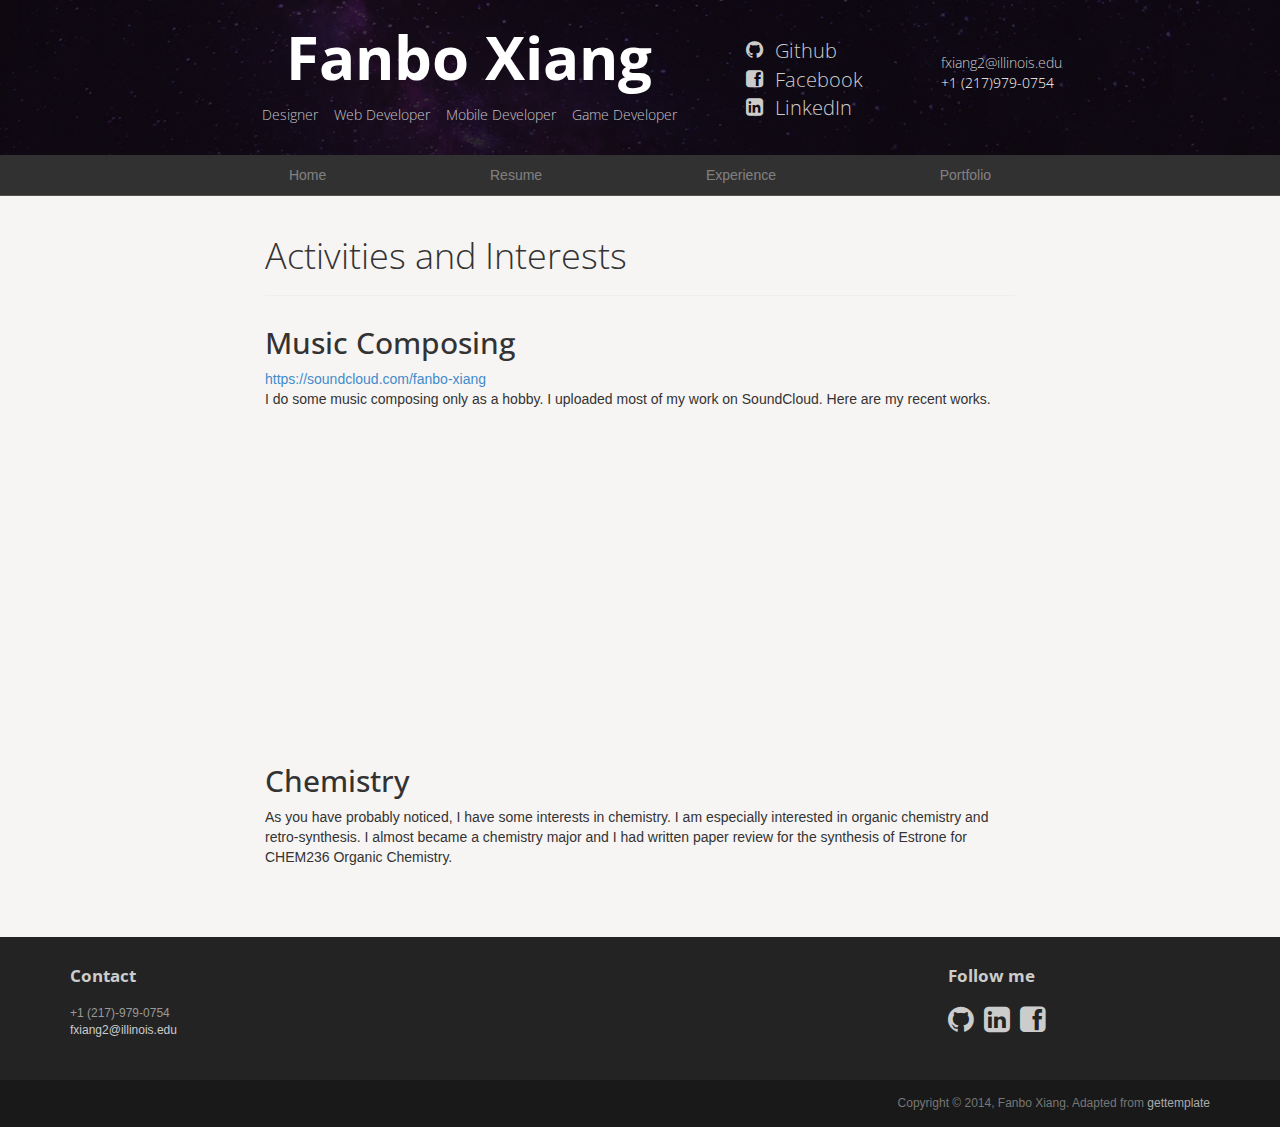
<file: interests.html>
<!DOCTYPE html>
<html lang="en">
<head>
	<meta charset="utf-8">
	<meta name="viewport"    content="width=device-width, initial-scale=1.0">
	<meta name="description" content="">
	<meta name="author"      content="Sergey Pozhilov (GetTemplate.com)">
	
	<title>Other Activities</title>

	<link rel="shortcut icon" href="assets/images/gt_favicon.png">
	
	<link rel="stylesheet" media="screen" href="http://fonts.googleapis.com/css?family=Open+Sans:300,400,700">
	<link rel="stylesheet" href="assets/css/bootstrap.min.css">
	<link rel="stylesheet" href="assets/css/font-awesome.min.css">

	<!-- Custom styles for our template -->
	<link rel="stylesheet" href="assets/css/bootstrap-theme.css" media="screen" >
	<link rel="stylesheet" href="assets/css/main.css">

	<!-- HTML5 shim and Respond.js IE8 support of HTML5 elements and media queries -->
	<!--[if lt IE 9]>
	<script src="assets/js/html5shiv.js"></script>
	<script src="assets/js/respond.min.js"></script>
	<![endif]-->
</head>

<body class="home">
<!-- Header -->
<header id="head">
    <div class="container-fluid">
        <div class="row vertical-align">
            <div class="col-lg-1"></div>
            <div class="col-lg-6 name">
                <a href="index.html">
                    <h1 class="lead"><b>Fanbo Xiang</b></h1>
                    <p class="tagline">
                        Designer &nbsp;&nbsp; Web Developer &nbsp;&nbsp; Mobile Developer &nbsp;&nbsp; Game Developer
                    </p>
                </a>
            </div>
            <div class="col-lg-2">
                <ul class="fa-ul follow-me-icons">

                    <li><a class="icon" href="https://github.com/fbxiang"><i class="fa-li fa fa-github"></i>Github</a>
                    </li>
                    <li><a class="icon" href="https://www.facebook.com/profile.php?id=100004933159345">
                        <i class="fa-li fa fa-facebook-square"></i>Facebook
                    </a></li>
                    <li><a class="icon" href="https://www.linkedin.com/in/fanbo-xiang-260511112">
                        <i class="fa-li fa fa-linkedin-square"></i>LinkedIn
                    </a></li>
                </ul>
            </div>
            <div class="col-lg-3">
                <ul class="fa-ul">
                    <li><a href="mailto:fxiang2@illinois.edu">fxiang2@illinois.edu</a></li>
                    <li>+1 (217)979-0754</li>
                </ul>
            </div>
        </div>
    </div>
</header>

<div class="navbar-inverse headroom">     <div class="container">         <ul class="nav nav-justified">             <li class="dropdown">                 <a href="index.html">Home</a>             </li>             <li class="dropdown">                 <a href="assets/resume.pdf" target="_blank">Resume</a>             </li>             <li class="dropdown">                 <a href="#" class="dropdown-toggle" data-toggle="dropdown">Experience</a>                 <ul class="dropdown-menu">                     <li><a href="courses.html">Courses</a></li>                     <li><a href="activities.html">Academic activities</a></li>                     <li><a href="interests.html">Other activities</a></li>                 </ul>             </li>             <li class="dropdown">                 <a href="#" class="dropdown-toggle" data-toggle="dropdown">Portfolio</a>                 <ul class="dropdown-menu">                     <li><a href="search_plus.html">Search Plus</a></li>                     <li><a href="cumtd.html">CUMTD Bus Assistant</a></li>                     <li><a href="physics_engine.html">Simple physics engine</a></li>                     <li><a href="unity.html">Unity 3D Projects</a></li>                     <li><a href="chord.html">Chord Analysis</a></li>                 </ul>             </li>         </ul>     </div> </div>

<!-- /Header -->


<!----------------------- start of content ------------------------------->
	<!-- container -->
	<div class="container">
		<div class="row">

			<!-- Sidebar -->
			<aside class="col-md-2">

			</aside>
			<!-- /Sidebar -->

			<!-- Article main content -->
			<article class="col-md-8 maincontent">
				<header class="page-header">
					<h1 class="page-title">Activities and Interests</h1>
				</header>


				<h2>Music Composing</h2>
                <a href="https://soundcloud.com/fanbo-xiang">https://soundcloud.com/fanbo-xiang</a>
                <p>I do some music composing only as a hobby. I uploaded most of my work on SoundCloud. Here are my recent works.</p>

                <iframe width="100%" height="100" scrolling="no" frameborder="no" src="https://w.soundcloud.com/player/?url=https%3A//api.soundcloud.com/tracks/282416586"></iframe>
                <iframe width="100%" height="100" scrolling="no" frameborder="no" src="https://w.soundcloud.com/player/?url=https%3A//api.soundcloud.com/tracks/282415510"></iframe>
                <iframe width="100%" height="100" scrolling="no" frameborder="no" src="https://w.soundcloud.com/player/?url=https%3A//api.soundcloud.com/tracks/282416400"></iframe>

                <h2>Chemistry</h2>
                <p>As you have probably noticed, I have some interests in chemistry. I am especially interested in organic chemistry
                    and retro-synthesis. I almost became a chemistry major and I had written paper review for
                    the synthesis of Estrone for CHEM236 Organic Chemistry.
                </p>


			</article>
			<!-- /Article -->

            <aside class="col-md-2">

			</aside>

		</div>
	</div>	<!-- /container -->


<!----------------------- end of content ------------------------------->

<footer id="footer" class="top-space">

    <div class="footer1">
        <div class="container">
            <div class="row">

                <div class="col-md-9 widget">
                    <h3 class="widget-title">Contact</h3>
                    <div class="widget-body">
                        <p>+1 (217)-979-0754<br>
                            <a href="mailto:fxiang2@illinois.edu">fxiang2@illinois.edu</a><br>
                        </p>
                    </div>
                </div>

                <div class="col-md-3 widget">
                    <h3 class="widget-title">Follow me</h3>
                    <div class="widget-body">
                        <p class="follow-me-icons">
                            <a href="https://github.com/fbxiang"><i class="fa fa-github fa-2"></i></a>
                            <a href="https://www.linkedin.com/in/fanbo-xiang-260511112"><i
                                    class="fa fa-linkedin-square fa-2"></i></a>
                            <a href="https://www.facebook.com/profile.php?id=100004933159345">
                                <i class="fa fa-facebook-square fa-2"></i></a>
                        </p>
                    </div>
                </div>
            </div> <!-- /row of widgets -->
        </div>
    </div>

    <div class="footer2">
        <div class="container">
            <div class="row">

                <div class="col-md-6 widget">
                </div>

                <div class="col-md-6 widget">
                    <div class="widget-body">
                        <p class="text-right">
                            Copyright &copy; 2014, Fanbo Xiang. Adapted from <a href="http://gettemplate.com/"
                                                                               rel="designer">gettemplate</a>
                        </p>
                    </div>
                </div>

            </div> <!-- /row of widgets -->
        </div>
    </div>

</footer>




	<!-- JavaScript libs are placed at the end of the document so the pages load faster -->
	<script src="assets/js/jquery-3.1.1.min.js"></script>
    <script src="assets/js/bootstrap.min.js"></script>
	<script src="assets/js/headroom.min.js"></script>
	<script src="assets/js/jQuery.headroom.min.js"></script>
	<script src="assets/js/template.js"></script>
</body>
</html>
</file>
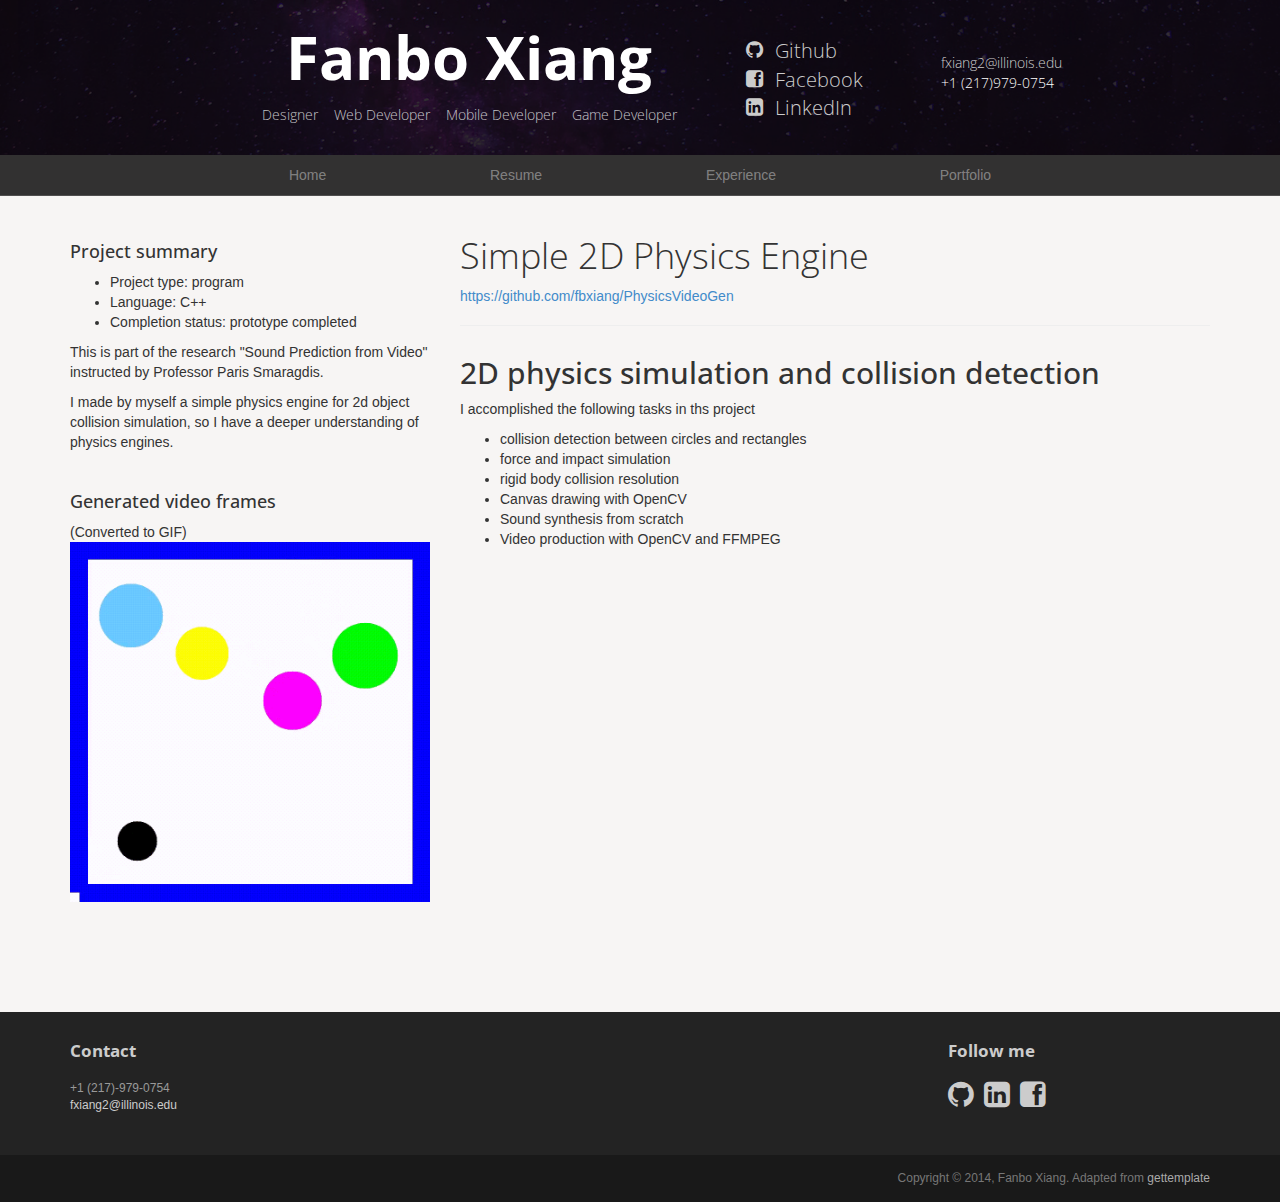
<file: physics_engine.html>
<!DOCTYPE html>
<html lang="en">
<head>
	<meta charset="utf-8">
	<meta name="viewport"    content="width=device-width, initial-scale=1.0">
	<meta name="description" content="">
	<meta name="author"      content="Sergey Pozhilov (GetTemplate.com)">
	
	<title>Simple Physics Engine</title>

	<link rel="shortcut icon" href="assets/images/gt_favicon.png">
	
	<link rel="stylesheet" media="screen" href="http://fonts.googleapis.com/css?family=Open+Sans:300,400,700">
	<link rel="stylesheet" href="assets/css/bootstrap.min.css">
	<link rel="stylesheet" href="assets/css/font-awesome.min.css">

	<!-- Custom styles for our template -->
	<link rel="stylesheet" href="assets/css/bootstrap-theme.css" media="screen" >
	<link rel="stylesheet" href="assets/css/main.css">

	<!-- HTML5 shim and Respond.js IE8 support of HTML5 elements and media queries -->
	<!--[if lt IE 9]>
	<script src="assets/js/html5shiv.js"></script>
	<script src="assets/js/respond.min.js"></script>
	<![endif]-->
</head>

<body class="home">
<!-- Header -->
<header id="head">
    <div class="container-fluid">
        <div class="row vertical-align">
            <div class="col-lg-1"></div>
            <div class="col-lg-6 name">
                <a href="index.html">
                    <h1 class="lead"><b>Fanbo Xiang</b></h1>
                    <p class="tagline">
                        Designer &nbsp;&nbsp; Web Developer &nbsp;&nbsp; Mobile Developer &nbsp;&nbsp; Game Developer
                    </p>
                </a>
            </div>
            <div class="col-lg-2">
                <ul class="fa-ul follow-me-icons">

                    <li><a class="icon" href="https://github.com/fbxiang"><i class="fa-li fa fa-github"></i>Github</a>
                    </li>
                    <li><a class="icon" href="https://www.facebook.com/profile.php?id=100004933159345">
                        <i class="fa-li fa fa-facebook-square"></i>Facebook
                    </a></li>
                    <li><a class="icon" href="https://www.linkedin.com/in/fanbo-xiang-260511112">
                        <i class="fa-li fa fa-linkedin-square"></i>LinkedIn
                    </a></li>
                </ul>
            </div>
            <div class="col-lg-3">
                <ul class="fa-ul">
                    <li><a href="mailto:fxiang2@illinois.edu">fxiang2@illinois.edu</a></li>
                    <li>+1 (217)979-0754</li>
                </ul>
            </div>
        </div>
    </div>
</header>

<!-- /Header -->

<div class="navbar-inverse headroom">     <div class="container">         <ul class="nav nav-justified">             <li class="dropdown">                 <a href="index.html">Home</a>             </li>             <li class="dropdown">                 <a href="assets/resume.pdf" target="_blank">Resume</a>             </li>             <li class="dropdown">                 <a href="#" class="dropdown-toggle" data-toggle="dropdown">Experience</a>                 <ul class="dropdown-menu">                     <li><a href="courses.html">Courses</a></li>                     <li><a href="activities.html">Academic activities</a></li>                     <li><a href="interests.html">Other activities</a></li>                 </ul>             </li>             <li class="dropdown">                 <a href="#" class="dropdown-toggle" data-toggle="dropdown">Portfolio</a>                 <ul class="dropdown-menu">                     <li><a href="search_plus.html">Search Plus</a></li>                     <li><a href="cumtd.html">CUMTD Bus Assistant</a></li>                     <li><a href="physics_engine.html">Simple physics engine</a></li>                     <li><a href="unity.html">Unity 3D Projects</a></li>                     <li><a href="chord.html">Chord Analysis</a></li>                 </ul>             </li>         </ul>     </div> </div>

<!----------------------- start of content ------------------------------->
	<!-- container -->
	<div class="container">
		<div class="row">
			
			<!-- Sidebar -->
			<aside class="col-md-4 sidebar sidebar-left">

				<div class="row widget">
					<div class="col-xs-12">
						<h4>Project summary</h4>
						<ul>
							<li>Project type: program</li>
							<li>Language: C++</li>
							<li>Completion status: prototype completed</li>
						</ul>
                        <p>This is part of the research "Sound Prediction from Video" instructed by Professor Paris Smaragdis.</p>
                        <p>I made by myself a simple physics engine for 2d object collision simulation, so I have a deeper understanding of physics engines.</p>
                        <p></p>
					</div>
				</div>
				<div class="row widget">
					<div class="col-xs-12">
						<h4>Generated video frames</h4>
                        (Converted to GIF)
                        <img src="assets/images/physics.gif">
					</div>
				</div>

			</aside>
			<!-- /Sidebar -->

			<!-- Article main content -->
			<article class="col-md-8 maincontent">
				<header class="page-header">
					<h1 class="page-title">Simple 2D Physics Engine</h1>
					<p><a href="https://github.com/fbxiang/PhysicsVideoGen">https://github.com/fbxiang/PhysicsVideoGen</a></p>
				</header>


				<h2>2D physics simulation and collision detection</h2>
				<p>I accomplished the following tasks in ths project</p>
				<ul>
					<li>collision detection between circles and rectangles</li>
                    <li>force and impact simulation</li>
                    <li>rigid body collision resolution</li>
                    <li>Canvas drawing with OpenCV</li>
                    <li>Sound synthesis from scratch</li>
                    <li>Video production with OpenCV and FFMPEG</li>
				</ul>

                <object width="100%" height="400" data="https://www.youtube.com/embed/2mwBn0aiq3Q"></object>

			<!-- /Article -->
            </article>

		</div>
	</div>	<!-- /container -->


<!----------------------- end of content ------------------------------->

<footer id="footer" class="top-space">

    <div class="footer1">
        <div class="container">
            <div class="row">

                <div class="col-md-9 widget">
                    <h3 class="widget-title">Contact</h3>
                    <div class="widget-body">
                        <p>+1 (217)-979-0754<br>
                            <a href="mailto:fxiang2@illinois.edu">fxiang2@illinois.edu</a><br>
                        </p>
                    </div>
                </div>

                <div class="col-md-3 widget">
                    <h3 class="widget-title">Follow me</h3>
                    <div class="widget-body">
                        <p class="follow-me-icons">
                            <a href="https://github.com/fbxiang"><i class="fa fa-github fa-2"></i></a>
                            <a href="https://www.linkedin.com/in/fanbo-xiang-260511112"><i
                                    class="fa fa-linkedin-square fa-2"></i></a>
                            <a href="https://www.facebook.com/profile.php?id=100004933159345">
                                <i class="fa fa-facebook-square fa-2"></i></a>
                        </p>
                    </div>
                </div>
            </div> <!-- /row of widgets -->
        </div>
    </div>

    <div class="footer2">
        <div class="container">
            <div class="row">

                <div class="col-md-6 widget">
                </div>

                <div class="col-md-6 widget">
                    <div class="widget-body">
                        <p class="text-right">
                            Copyright &copy; 2014, Fanbo Xiang. Adapted from <a href="http://gettemplate.com/"
                                                                               rel="designer">gettemplate</a>
                        </p>
                    </div>
                </div>

            </div> <!-- /row of widgets -->
        </div>
    </div>

</footer>




	<!-- JavaScript libs are placed at the end of the document so the pages load faster -->
	<script src="assets/js/jquery-3.1.1.min.js"></script>
    <script src="assets/js/bootstrap.min.js"></script>
	<script src="assets/js/headroom.min.js"></script>
	<script src="assets/js/jQuery.headroom.min.js"></script>
	<script src="assets/js/template.js"></script>
</body>
</html>
</file>
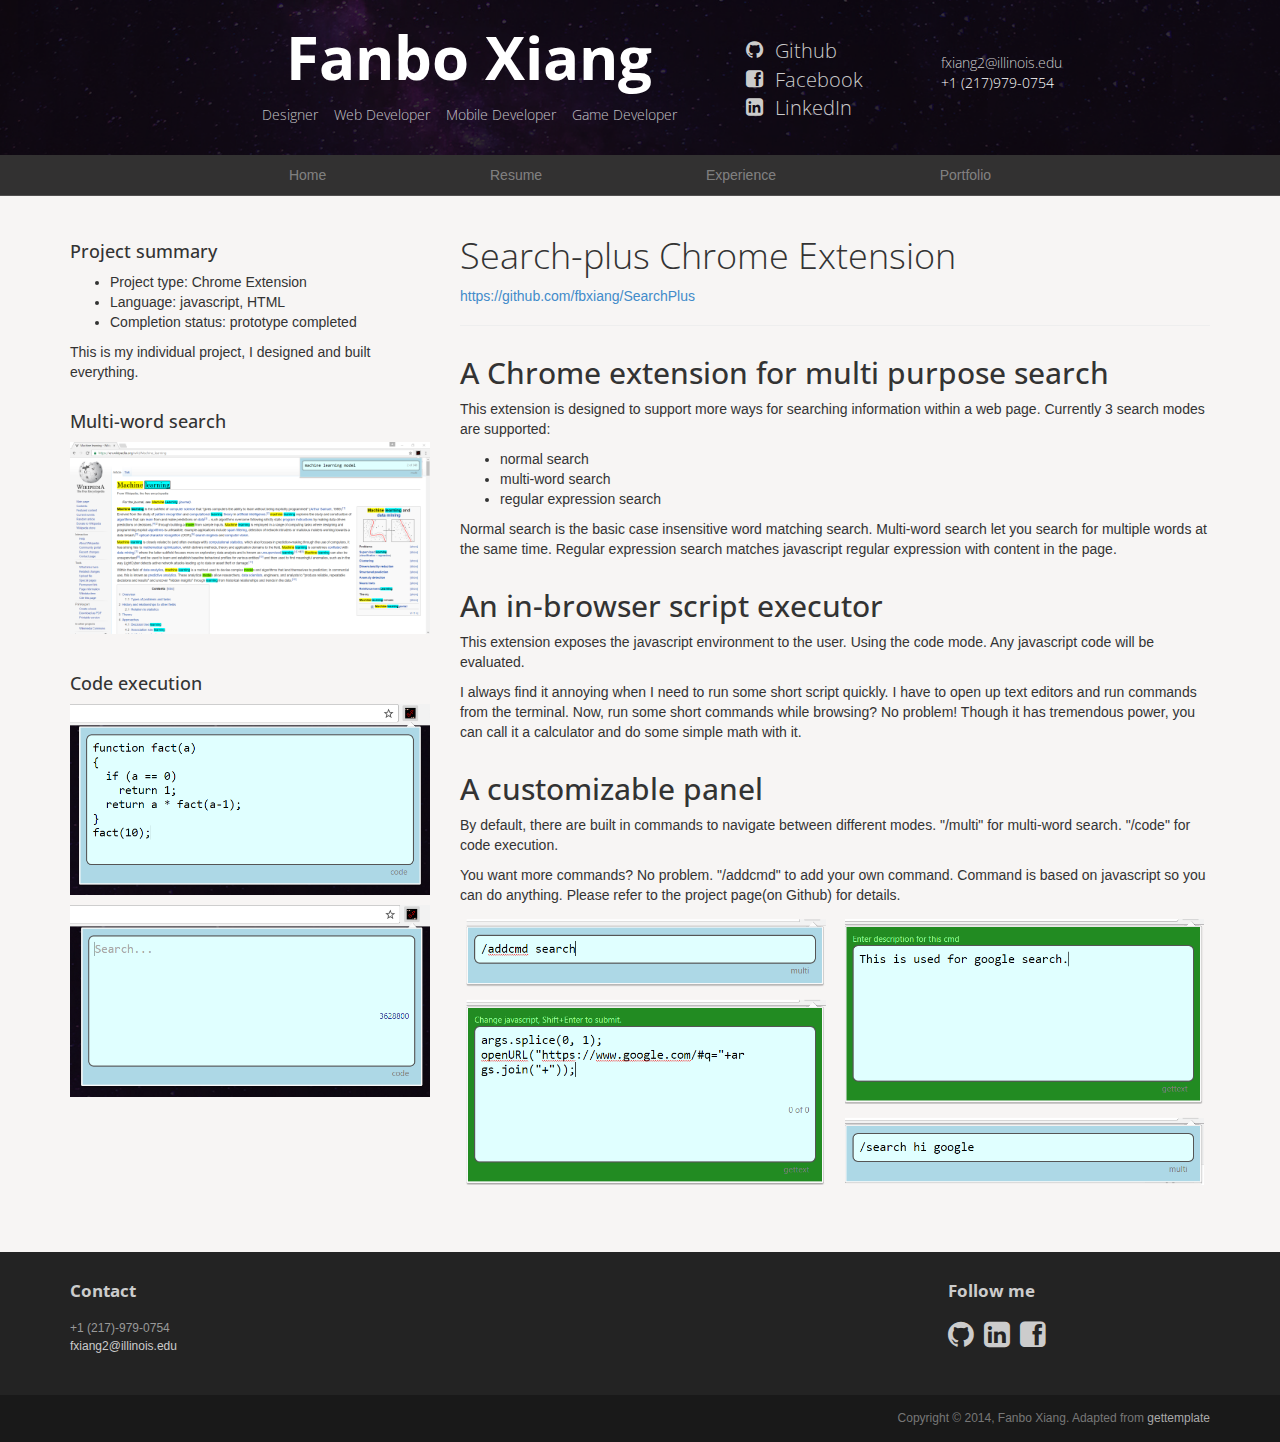
<file: search_plus.html>
<!DOCTYPE html>
<html lang="en">
<head>
	<meta charset="utf-8">
	<meta name="viewport"    content="width=device-width, initial-scale=1.0">
	<meta name="description" content="">
	<meta name="author"      content="Sergey Pozhilov (GetTemplate.com)">
	
	<title>Search-plus</title>

	<link rel="shortcut icon" href="assets/images/gt_favicon.png">
	
	<link rel="stylesheet" media="screen" href="http://fonts.googleapis.com/css?family=Open+Sans:300,400,700">
	<link rel="stylesheet" href="assets/css/bootstrap.min.css">
	<link rel="stylesheet" href="assets/css/font-awesome.min.css">

	<!-- Custom styles for our template -->
	<link rel="stylesheet" href="assets/css/bootstrap-theme.css" media="screen" >
	<link rel="stylesheet" href="assets/css/main.css">

	<!-- HTML5 shim and Respond.js IE8 support of HTML5 elements and media queries -->
	<!--[if lt IE 9]>
	<script src="assets/js/html5shiv.js"></script>
	<script src="assets/js/respond.min.js"></script>
	<![endif]-->
</head>

<body class="home">
<!-- Header -->
<header id="head">
    <div class="container-fluid">
        <div class="row vertical-align">
            <div class="col-lg-1"></div>
            <div class="col-lg-6 name">
                <a href="index.html">
                    <h1 class="lead"><b>Fanbo Xiang</b></h1>
                    <p class="tagline">
                        Designer &nbsp;&nbsp; Web Developer &nbsp;&nbsp; Mobile Developer &nbsp;&nbsp; Game Developer
                    </p>
                </a>
            </div>
            <div class="col-lg-2">
                <ul class="fa-ul follow-me-icons">

                    <li><a class="icon" href="https://github.com/fbxiang"><i class="fa-li fa fa-github"></i>Github</a>
                    </li>
                    <li><a class="icon" href="https://www.facebook.com/profile.php?id=100004933159345">
                        <i class="fa-li fa fa-facebook-square"></i>Facebook
                    </a></li>
                    <li><a class="icon" href="https://www.linkedin.com/in/fanbo-xiang-260511112">
                        <i class="fa-li fa fa-linkedin-square"></i>LinkedIn
                    </a></li>
                </ul>
            </div>
            <div class="col-lg-3">
                <ul class="fa-ul">
                    <li><a href="mailto:fxiang2@illinois.edu">fxiang2@illinois.edu</a></li>
                    <li>+1 (217)979-0754</li>
                </ul>
            </div>
        </div>
    </div>
</header>

<!-- /Header -->

<div class="navbar-inverse headroom">     <div class="container">         <ul class="nav nav-justified">             <li class="dropdown">                 <a href="index.html">Home</a>             </li>             <li class="dropdown">                 <a href="assets/resume.pdf" target="_blank">Resume</a>             </li>             <li class="dropdown">                 <a href="#" class="dropdown-toggle" data-toggle="dropdown">Experience</a>                 <ul class="dropdown-menu">                     <li><a href="courses.html">Courses</a></li>                     <li><a href="activities.html">Academic activities</a></li>                     <li><a href="interests.html">Other activities</a></li>                 </ul>             </li>             <li class="dropdown">                 <a href="#" class="dropdown-toggle" data-toggle="dropdown">Portfolio</a>                 <ul class="dropdown-menu">                     <li><a href="search_plus.html">Search Plus</a></li>                     <li><a href="cumtd.html">CUMTD Bus Assistant</a></li>                     <li><a href="physics_engine.html">Simple physics engine</a></li>                     <li><a href="unity.html">Unity 3D Projects</a></li>                     <li><a href="chord.html">Chord Analysis</a></li>                 </ul>             </li>         </ul>     </div> </div>


<!----------------------- start of content ------------------------------->
	<!-- container -->
	<div class="container">
		<div class="row">
			
			<!-- Sidebar -->
			<aside class="col-md-4 sidebar sidebar-left">

				<div class="row widget">
					<div class="col-xs-12">
						<h4>Project summary</h4>
						<ul>
							<li>Project type: Chrome Extension</li>
							<li>Language: javascript, HTML</li>
							<li>Completion status: prototype completed</li>
						</ul>
                        This is my individual project, I designed and built everything.
					</div>
				</div>
				<div class="row widget">
					<div class="col-xs-12">
						<h4>Multi-word search</h4>
						<p><a href="assets/images/search_plus_1.png" target="_blank"><img src="assets/images/search_plus_1.png" alt=""></a></p>
					</div>
				</div>
				<div class="row widget">
					<div class="col-xs-12">
						<h4>Code execution</h4>
						<p><img src="assets/images/search_plus_2.png" alt=""></p>
						<p><img src="assets/images/search_plus_3.png" alt=""></p>
					</div>
				</div>

			</aside>
			<!-- /Sidebar -->

			<!-- Article main content -->
			<article class="col-md-8 maincontent">
				<header class="page-header">
					<h1 class="page-title">Search-plus Chrome Extension</h1>
					<p><a href="https://github.com/fbxiang/SearchPlus">https://github.com/fbxiang/SearchPlus</a></p>
				</header>


				<h2>A Chrome extension for multi purpose search</h2>
				<p> This extension is designed to support more ways for searching information within a web page.
				Currently 3 search modes are supported:</p>
				<ul>
					<li>normal search</li>
					<li>multi-word search</li>
					<li>regular expression search</li>
				</ul>

				<p>Normal search is the basic case insensitive word matching search.
					Multi-word search let you search for multiple words at the same time.
					Regular expression search matches javascript regular expression with content in the page.
				</p>

				<h2>An in-browser script executor</h2>
				<p>
					This extension exposes the javascript environment to the user. Using the code mode. Any javascript code will be evaluated.
				</p>
				<p>
					I always find it annoying when I need to run some short script quickly. I have to open up text editors and
					run commands from the terminal. Now, run some short commands while browsing? No problem! Though it has tremendous power,
					you can call it a calculator and do some simple math with it.
				</p>

				<h2>A customizable panel</h2>
				<p>
					By default, there are built in commands to navigate between different modes. "/multi" for multi-word search. "/code" for code execution.
				</p>

				<p>You want more commands? No problem. "/addcmd" to add your own command. Command is based on javascript so you can do anything.
				Please refer to the project page(on Github) for details.</p>

				<img src="assets/images/search_plus_4.png">

			</article>
			<!-- /Article -->

		</div>
	</div>	<!-- /container -->


<!----------------------- end of content ------------------------------->

<footer id="footer" class="top-space">

    <div class="footer1">
        <div class="container">
            <div class="row">

                <div class="col-md-9 widget">
                    <h3 class="widget-title">Contact</h3>
                    <div class="widget-body">
                        <p>+1 (217)-979-0754<br>
                            <a href="mailto:fxiang2@illinois.edu">fxiang2@illinois.edu</a><br>
                        </p>
                    </div>
                </div>

                <div class="col-md-3 widget">
                    <h3 class="widget-title">Follow me</h3>
                    <div class="widget-body">
                        <p class="follow-me-icons">
                            <a href="https://github.com/fbxiang"><i class="fa fa-github fa-2"></i></a>
                            <a href="https://www.linkedin.com/in/fanbo-xiang-260511112"><i
                                    class="fa fa-linkedin-square fa-2"></i></a>
                            <a href="https://www.facebook.com/profile.php?id=100004933159345">
                                <i class="fa fa-facebook-square fa-2"></i></a>
                        </p>
                    </div>
                </div>
            </div> <!-- /row of widgets -->
        </div>
    </div>

    <div class="footer2">
        <div class="container">
            <div class="row">

                <div class="col-md-6 widget">
                </div>

                <div class="col-md-6 widget">
                    <div class="widget-body">
                        <p class="text-right">
                            Copyright &copy; 2014, Fanbo Xiang. Adapted from <a href="http://gettemplate.com/"
                                                                               rel="designer">gettemplate</a>
                        </p>
                    </div>
                </div>

            </div> <!-- /row of widgets -->
        </div>
    </div>

</footer>




	<!-- JavaScript libs are placed at the end of the document so the pages load faster -->
	<script src="assets/js/jquery-3.1.1.min.js"></script>
    <script src="assets/js/bootstrap.min.js"></script>
	<script src="assets/js/headroom.min.js"></script>
	<script src="assets/js/jQuery.headroom.min.js"></script>
	<script src="assets/js/template.js"></script>
</body>
</html>
</file>
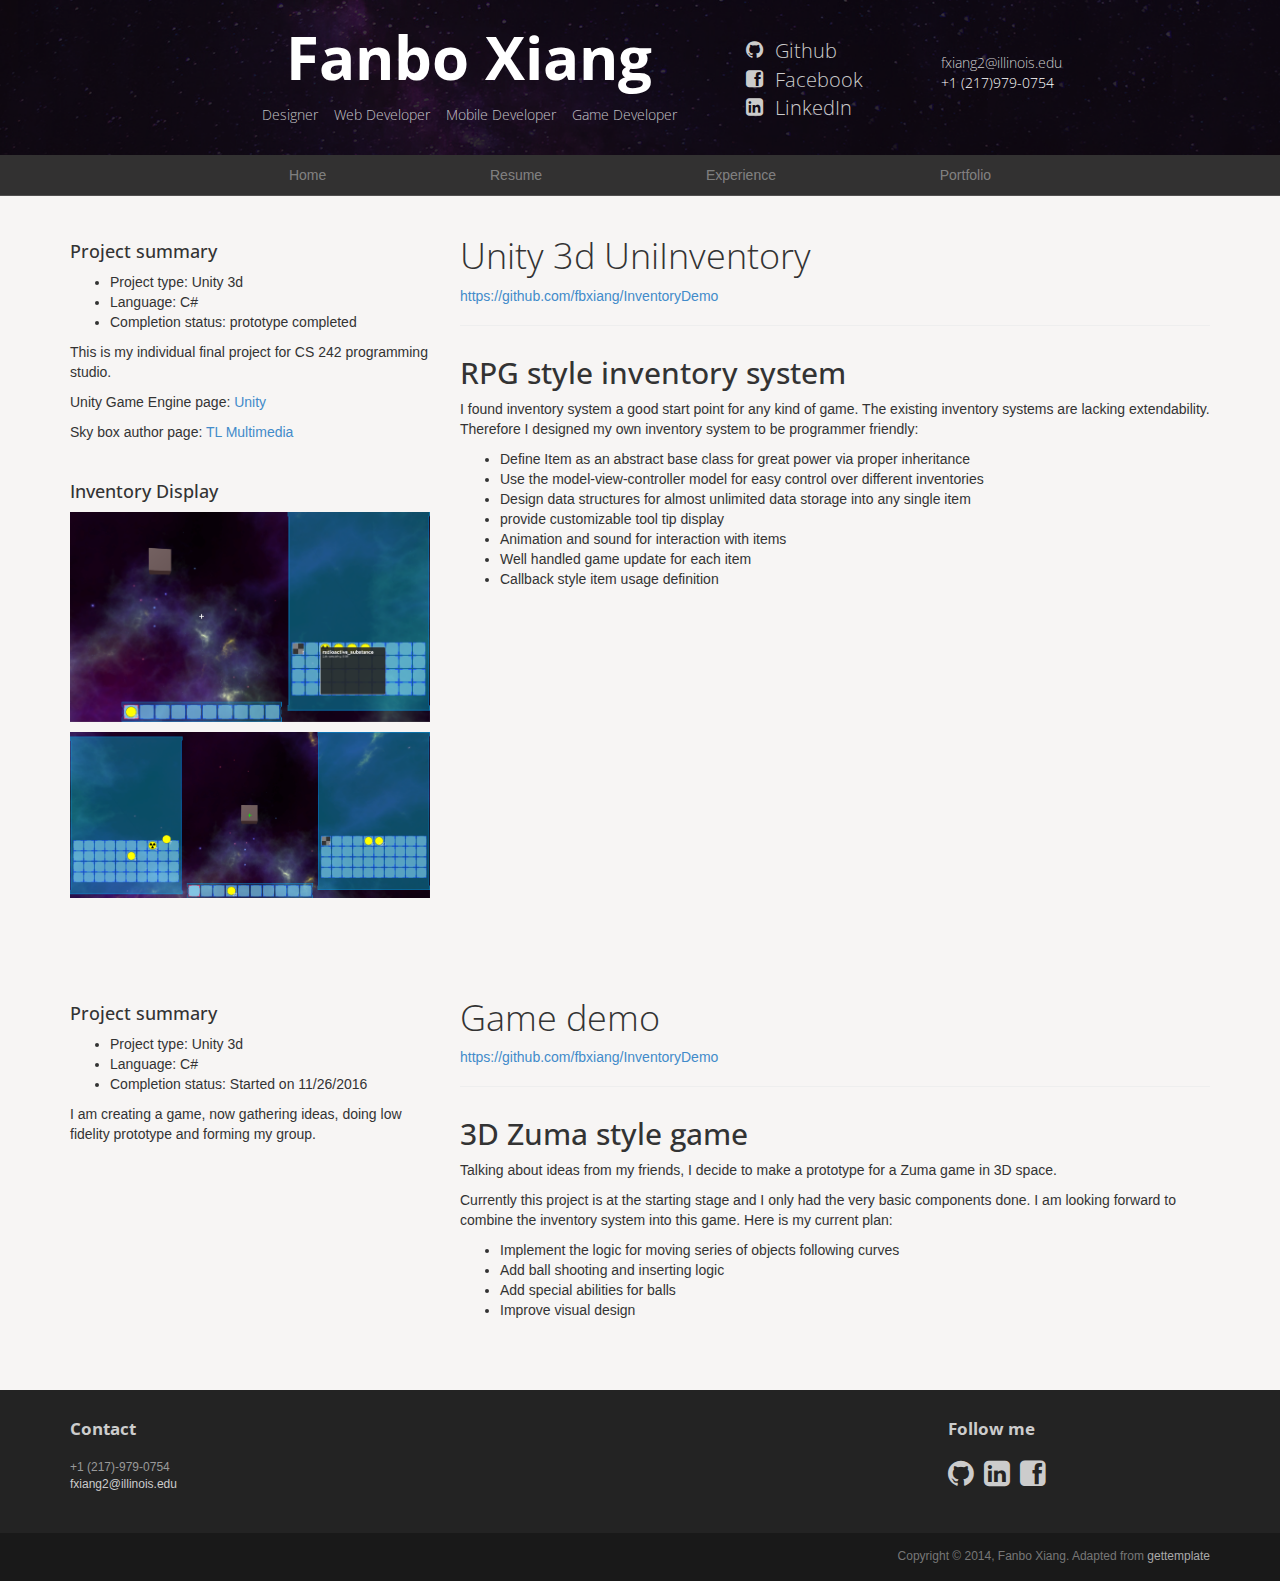
<file: unity.html>
<!DOCTYPE html>
<html lang="en">
<head>
	<meta charset="utf-8">
	<meta name="viewport"    content="width=device-width, initial-scale=1.0">
	<meta name="description" content="">
	<meta name="author"      content="Sergey Pozhilov (GetTemplate.com)">
	
	<title>Unity 3D</title>

	<link rel="shortcut icon" href="assets/images/gt_favicon.png">
	
	<link rel="stylesheet" media="screen" href="http://fonts.googleapis.com/css?family=Open+Sans:300,400,700">
	<link rel="stylesheet" href="assets/css/bootstrap.min.css">
	<link rel="stylesheet" href="assets/css/font-awesome.min.css">

	<!-- Custom styles for our template -->
	<link rel="stylesheet" href="assets/css/bootstrap-theme.css" media="screen" >
	<link rel="stylesheet" href="assets/css/main.css">

	<!-- HTML5 shim and Respond.js IE8 support of HTML5 elements and media queries -->
	<!--[if lt IE 9]>
	<script src="assets/js/html5shiv.js"></script>
	<script src="assets/js/respond.min.js"></script>
	<![endif]-->
</head>

<body class="home">
<!-- Header -->
<header id="head">
    <div class="container-fluid">
        <div class="row vertical-align">
            <div class="col-lg-1"></div>
            <div class="col-lg-6 name">
                <a href="index.html">
                    <h1 class="lead"><b>Fanbo Xiang</b></h1>
                    <p class="tagline">
                        Designer &nbsp;&nbsp; Web Developer &nbsp;&nbsp; Mobile Developer &nbsp;&nbsp; Game Developer
                    </p>
                </a>
            </div>
            <div class="col-lg-2">
                <ul class="fa-ul follow-me-icons">

                    <li><a class="icon" href="https://github.com/fbxiang"><i class="fa-li fa fa-github"></i>Github</a>
                    </li>
                    <li><a class="icon" href="https://www.facebook.com/profile.php?id=100004933159345">
                        <i class="fa-li fa fa-facebook-square"></i>Facebook
                    </a></li>
                    <li><a class="icon" href="https://www.linkedin.com/in/fanbo-xiang-260511112">
                        <i class="fa-li fa fa-linkedin-square"></i>LinkedIn
                    </a></li>
                </ul>
            </div>
            <div class="col-lg-3">
                <ul class="fa-ul">
                    <li><a href="mailto:fxiang2@illinois.edu">fxiang2@illinois.edu</a></li>
                    <li>+1 (217)979-0754</li>
                </ul>
            </div>
        </div>
    </div>
</header>

<!-- /Header -->

<div class="navbar-inverse headroom">     <div class="container">         <ul class="nav nav-justified">             <li class="dropdown">                 <a href="index.html">Home</a>             </li>             <li class="dropdown">                 <a href="assets/resume.pdf" target="_blank">Resume</a>             </li>             <li class="dropdown">                 <a href="#" class="dropdown-toggle" data-toggle="dropdown">Experience</a>                 <ul class="dropdown-menu">                     <li><a href="courses.html">Courses</a></li>                     <li><a href="activities.html">Academic activities</a></li>                     <li><a href="interests.html">Other activities</a></li>                 </ul>             </li>             <li class="dropdown">                 <a href="#" class="dropdown-toggle" data-toggle="dropdown">Portfolio</a>                 <ul class="dropdown-menu">                     <li><a href="search_plus.html">Search Plus</a></li>                     <li><a href="cumtd.html">CUMTD Bus Assistant</a></li>                     <li><a href="physics_engine.html">Simple physics engine</a></li>                     <li><a href="unity.html">Unity 3D Projects</a></li>                     <li><a href="chord.html">Chord Analysis</a></li>                 </ul>             </li>         </ul>     </div> </div>

<!----------------------- start of content ------------------------------->
	<!-- container -->
	<div class="container">
		<div class="row">
			
			<!-- Sidebar -->
			<aside class="col-md-4 sidebar sidebar-left">

				<div class="row widget">
					<div class="col-xs-12">
						<h4>Project summary</h4>
						<ul>
							<li>Project type: Unity 3d</li>
							<li>Language: C#</li>
							<li>Completion status: prototype completed</li>
						</ul>
                        <p>This is my individual final project for CS 242 programming studio.</p>
                        <p>Unity Game Engine page: <a href="https://unity3d.com/">Unity</a></p>
                        <p>Sky box author page: <a href="http://www.tlmultimedia.co.uk/">TL Multimedia</a></p>

					</div>
				</div>
				<div class="row widget">
					<div class="col-xs-12">
						<h4>Inventory Display</h4>
                        <p><img src="assets/images/inventory_1.png" alt=""></p>
                        <p><img src="assets/images/inventory_2.png" alt=""></p>
					</div>
				</div>

			</aside>
			<!-- /Sidebar -->

			<!-- Article main content -->
			<article class="col-md-8 maincontent">
				<header class="page-header">
					<h1 class="page-title">Unity 3d UniInventory</h1>
					<p><a href="https://github.com/fbxiang/InventoryDemo">https://github.com/fbxiang/InventoryDemo</a></p>
				</header>


				<h2>RPG style inventory system</h2>
				<p>I found inventory system a good start point for any kind of game. The existing inventory systems are lacking
                extendability. Therefore I designed my own inventory system to be programmer friendly:</p>
				<ul>
					<li>Define Item as an abstract base class for great power via proper inheritance</li>
                    <li>Use the model-view-controller model for easy control over different inventories</li>
                    <li>Design data structures for almost unlimited data storage into any single item</li>
                    <li>provide customizable tool tip display</li>
                    <li>Animation and sound for interaction with items</li>
                    <li>Well handled game update for each item</li>
                    <li>Callback style item usage definition</li>
				</ul>

                <object width="100%" height="400" data="https://www.youtube.com/embed/YERpxM46MNA"></object>
            </article>
			<!-- /Article -->

		</div>
	</div>	<!-- /container -->



	<div class="container">
		<div class="row">

			<!-- Sidebar -->
			<aside class="col-md-4 sidebar sidebar-left">

				<div class="row widget">
					<div class="col-xs-12">
						<h4>Project summary</h4>
						<ul>
							<li>Project type: Unity 3d</li>
							<li>Language: C#</li>
							<li>Completion status: Started on 11/26/2016</li>
						</ul>
                        <p>I am creating a game, now gathering ideas, doing low fidelity prototype and forming my group.</p>
					</div>
				</div>
				<div class="row widget">
					<div class="col-xs-12">
					</div>
				</div>

			</aside>
			<!-- /Sidebar -->

			<!-- Article main content -->
			<article class="col-md-8 maincontent">
				<header class="page-header">
					<h1 class="page-title">Game demo</h1>
					<p><a href="https://github.com/fbxiang/InventoryDemo">https://github.com/fbxiang/InventoryDemo</a></p>
				</header>

				<h2>3D Zuma style game</h2>
				<p>Talking about ideas from my friends, I decide to make a prototype for a Zuma game in 3D space.</p>
                <p>Currently this project is at the starting stage and I only had the very basic components done.
                    I am looking forward to combine the inventory system into this game. Here is my current plan:
                </p>
				<ul>
					<li>Implement the logic for moving series of objects following curves</li>
                    <li>Add ball shooting and inserting logic</li>
                    <li>Add special abilities for balls</li>
                    <li>Improve visual design</li>
				</ul>


                <object width="100%" height="400" data="https://www.youtube.com/embed/eueeWtq4W-U"></object>
            </article>
			<!-- /Article -->

		</div>
	</div>	<!-- /container -->


<!----------------------- end of content ------------------------------->

<footer id="footer" class="top-space">

    <div class="footer1">
        <div class="container">
            <div class="row">

                <div class="col-md-9 widget">
                    <h3 class="widget-title">Contact</h3>
                    <div class="widget-body">
                        <p>+1 (217)-979-0754<br>
                            <a href="mailto:fxiang2@illinois.edu">fxiang2@illinois.edu</a><br>
                        </p>
                    </div>
                </div>

                <div class="col-md-3 widget">
                    <h3 class="widget-title">Follow me</h3>
                    <div class="widget-body">
                        <p class="follow-me-icons">
                            <a href="https://github.com/fbxiang"><i class="fa fa-github fa-2"></i></a>
                            <a href="https://www.linkedin.com/in/fanbo-xiang-260511112"><i
                                    class="fa fa-linkedin-square fa-2"></i></a>
                            <a href="https://www.facebook.com/profile.php?id=100004933159345">
                                <i class="fa fa-facebook-square fa-2"></i></a>
                        </p>
                    </div>
                </div>
            </div> <!-- /row of widgets -->
        </div>
    </div>

    <div class="footer2">
        <div class="container">
            <div class="row">

                <div class="col-md-6 widget">
                </div>

                <div class="col-md-6 widget">
                    <div class="widget-body">
                        <p class="text-right">
                            Copyright &copy; 2014, Fanbo Xiang. Adapted from <a href="http://gettemplate.com/"
                                                                               rel="designer">gettemplate</a>
                        </p>
                    </div>
                </div>

            </div> <!-- /row of widgets -->
        </div>
    </div>

</footer>




	<!-- JavaScript libs are placed at the end of the document so the pages load faster -->
	<script src="assets/js/jquery-3.1.1.min.js"></script>
    <script src="assets/js/bootstrap.min.js"></script>
	<script src="assets/js/headroom.min.js"></script>
	<script src="assets/js/jQuery.headroom.min.js"></script>
	<script src="assets/js/template.js"></script>
</body>
</html>
</file>
<file: assets/css/main.css>
body {
	background: #F7F5F4;
}

/* Header */
#head { background:#181015 url(../images/bg_header2.png) no-repeat; background-size: cover; padding-top:0; color:white; font-family:"Open sans", Helvetica, Arial; font-weight:300; }
	#head .lead { font-family:"Open sans", Helvetica, Arial; font-size:60px; margin-bottom:6px; margin-top: 15px; color:white; text-align: center; }
	#head .vertical-align { display: flex; align-items: center; justify-content: center; }
	#head .tagline { color:rgba(255,255,255,0.75); text-align: center; }
	#head .name {margin-bottom: 20px; }
	#head .container-fluid {width: 80%; }

	#head a {color:#ccc; }
	#head a:hover {color: #fff; }
	#head .follow-me-icons { font-size: 20px; margin-top: 15px; margin-left: auto; margin-right: auto; width: 50%; }
		#head .follow-me-icons .icon-text {font-size: 20px; }

	#head .name a {text-decoration: none; }


	#head .btn-default { text-shadow: none; background:transparent; color:rgba(255,255,255,.5); -webkit-box-shadow:inset 0px 0px 0px 3px rgba(255,255,255,.5); -moz-box-shadow:inset 0px 0px 0px 3px rgba(255,255,255,.5); box-shadow:inset 0px 0px 0px 3px rgba(255,255,255,.5); background: transparent; }
		#head .btn-default:hover,
		#head .btn-default:focus { color:rgba(255,255,255,.8); -webkit-box-shadow:inset 0px 0px 0px 3px rgba(255,255,255,.8); -moz-box-shadow:inset 0px 0px 0px 3px rgba(255,255,255,.8); box-shadow:inset 0px 0px 0px 3px rgba(255,255,255,.8); background: transparent; }
		#head .btn-default:active, 
		#head .btn-default.active { color:#fff; -webkit-box-shadow:inset 0px 0px 0px 3px #fff; -moz-box-shadow:inset 0px 0px 0px 3px #fff; box-shadow:inset 0px 0px 0px 3px #fff; background: transparent; }


.carousel-indicators li {
	background-color: #999999 !important;
}

.carousel-indicators .active{
	background-color: #dddddd !important;
}


/* Highlights (in jumbotron in most cases) */
.highlight { margin-top:40px; }
	.h-caption { text-align: center; }
	.h-caption i { display:block; font-size: 54px; color:#382526; margin-bottom:36px; }
	.h-caption h4 { color:#382526; font-size: 16px; font-weight: bold; margin-bottom:20px; }
	.h-body { }


/* Typography */
h1, h2, h3, h4, h5, h6 { font-family:"Open sans", Helvetica, Arial; }
h1, .h1, h2, .h2, h3, .h3 { margin-top:30px; }
blockquote { font-style: italic; font-family: Georgia; color:#999; margin:30px 0 30px; }
label { color: #777; }
.thin { font-weight:300; }
.page-title { margin-top:20px; font-weight:300; }
.text-muted { color:#888; }
.breadcrumb { background:none; padding:0; margin:30px 0 0px 0; }
ul.list-spaces li{ margin-bottom:10px; }

/* Helpers */
.container-full { margin: 0 auto; width: 100%; }
.top-space { margin-top: 60px; }
.top-margin { margin-top:20px; }

img { max-width:100%; }
img.pull-right { margin-left: 10px; }
img.pull-left { margin-right: 10px; }
#map { width:100%; height:280px; }
#social { margin-top:50px; margin-bottom:50px; }
	#social .wrapper { width:340px; margin:0 auto; }

/* Main content block */
.maincontent { }

/* Sidebars */
.sidebar { padding-top:36px; padding-bottom:30px; }
	.sidebar .widget { margin-bottom:20px; }
	.sidebar h1, .sidebar .h1, .sidebar h2, .sidebar .h2, .sidebar h3, .sidebar .h3 { margin-top:20px; }

/* Footer */
.footer1 { background: #232323; padding: 30px 0 0 0; font-size: 12px; color: #999; }
	.footer1 a { color: #ccc; }
		.footer1 a:hover {color: #fff; }
	.footer1 .widget { margin-bottom:30px; }
	.footer1 .widget-title { font-size: 17px; font-weight: bold; color: #ccc; margin: 0 0 20px; }
	.footer1 .entry-meta { border-top: 1px solid #ccc; border-bottom: 1px solid #ccc; margin: 0 0 35px 0; padding: 2px 0; color: #888888; font-size: 12px; font-size: 0.75rem; }
		.footer1 .entry-meta a { color: #333333; }
		.footer1 .entry-meta .meta-in { border-top: 1px solid #ccc; border-bottom: 1px solid #ccc; padding: 10px 0; }
	.follow-me-icons { font-size:30px; }
		.follow-me-icons i { float:left; margin:0 10px 0 0; }

.footer2 { background: #191919; padding: 15px 0; color: #777; font-size: 12px; }
	.footer2 a { color: #aaa; }
		.footer2 a:hover { color: #fff; }
		.footer2 p { margin: 0; }

	.widget-simplenav { margin-left:-5px; }
	.widget-simplenav a{ margin:0 5px; }
</file>
